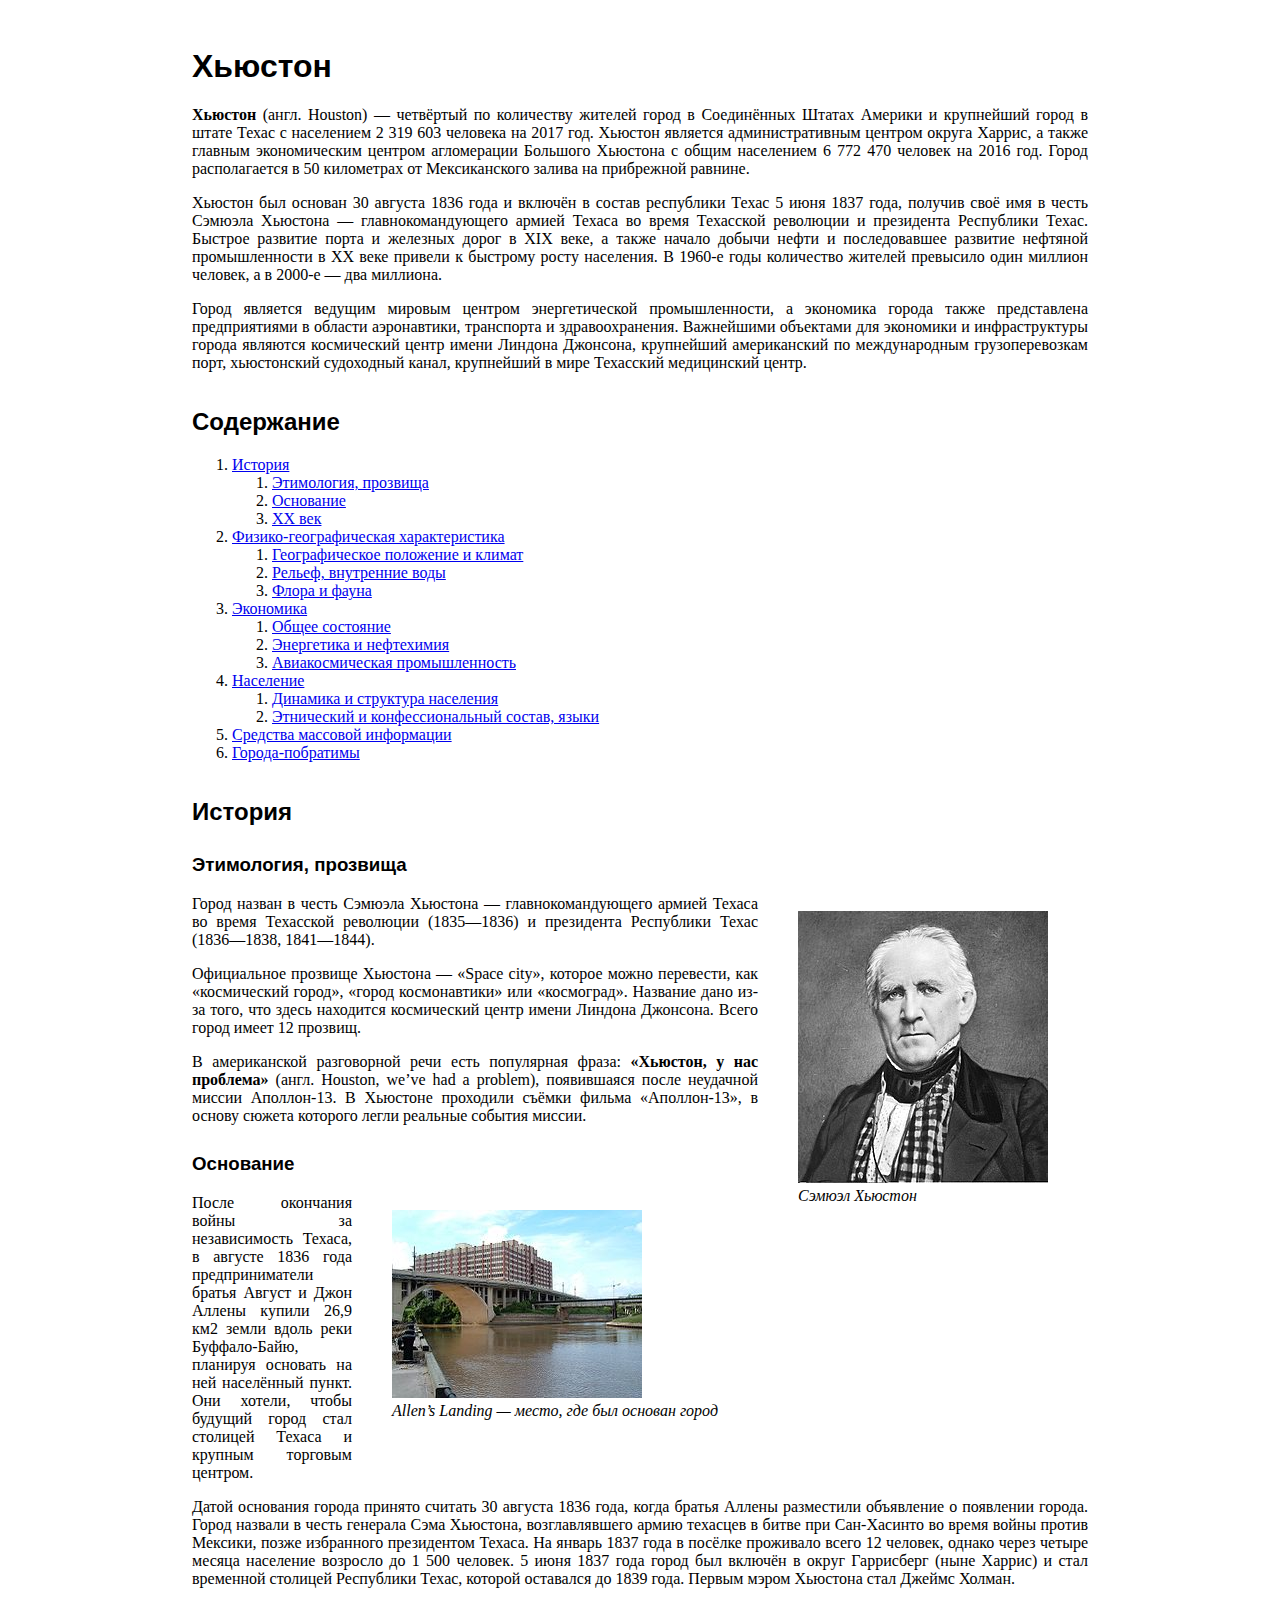
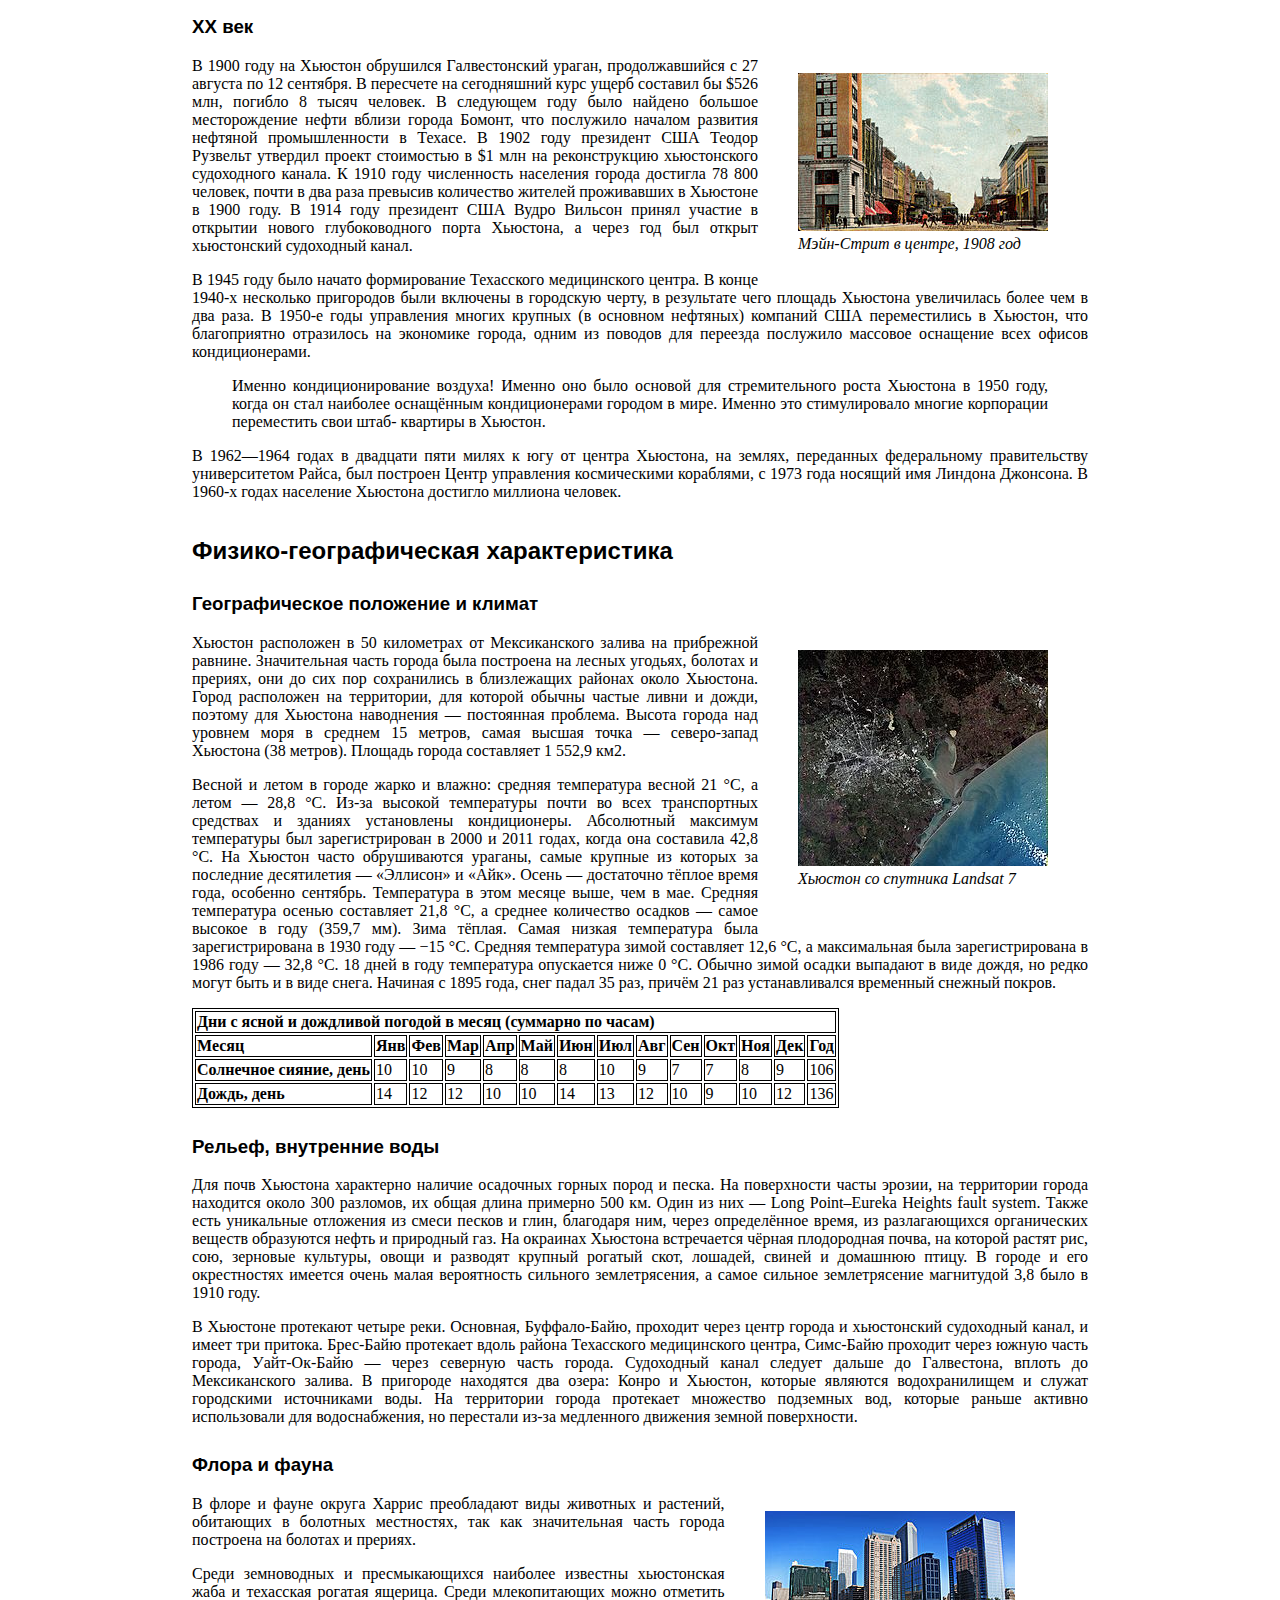
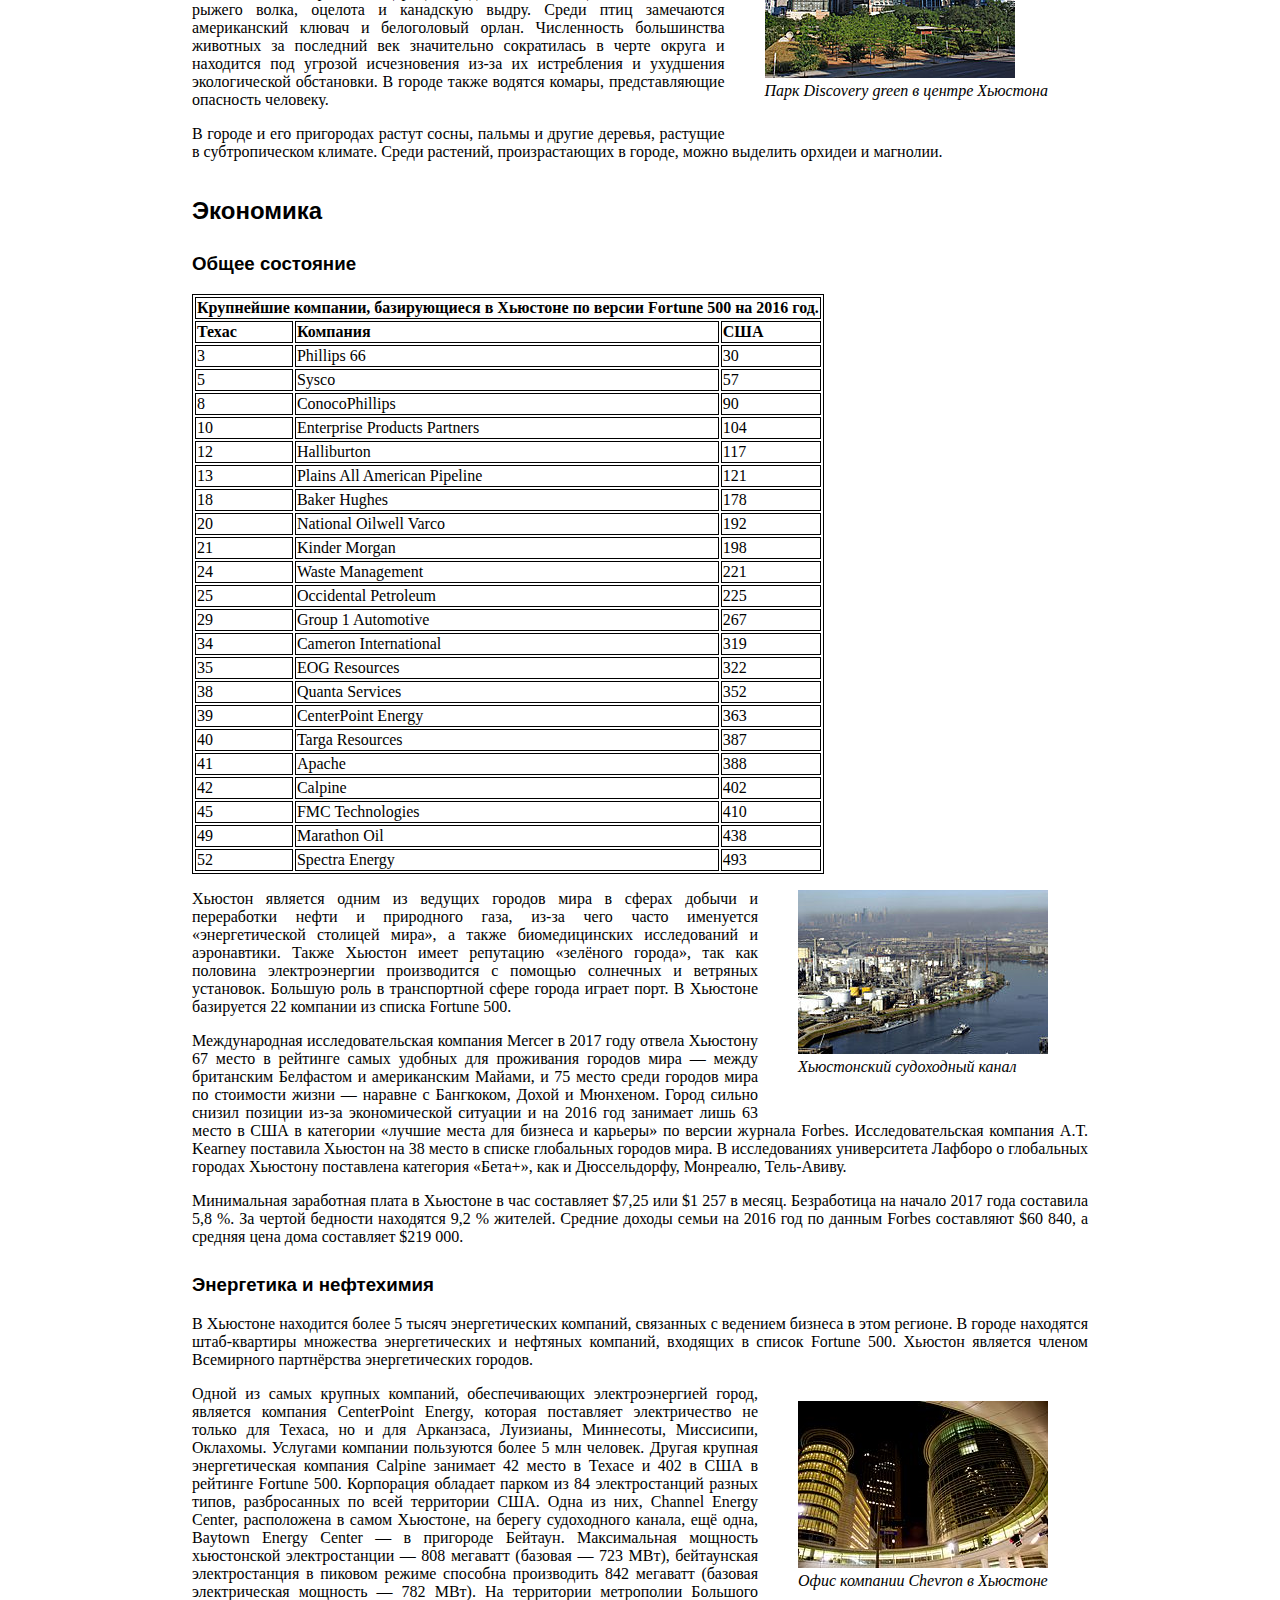
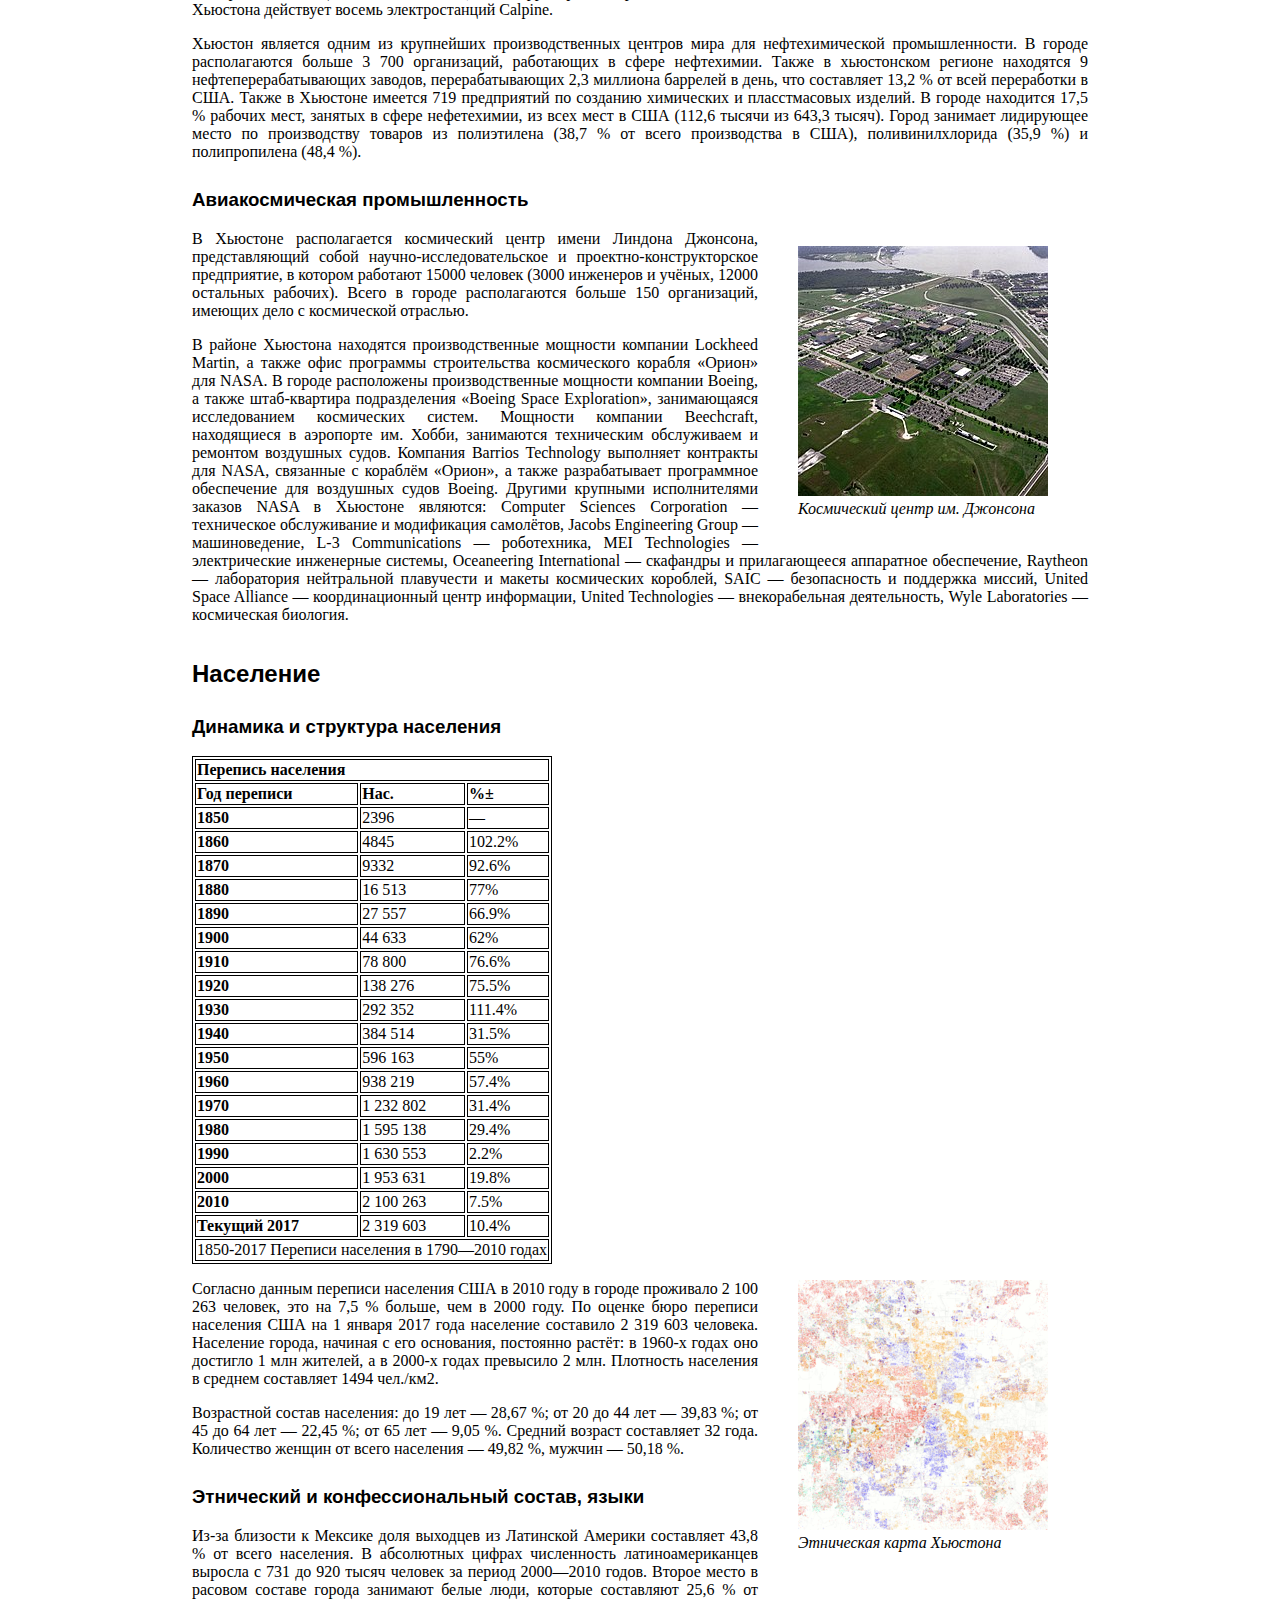
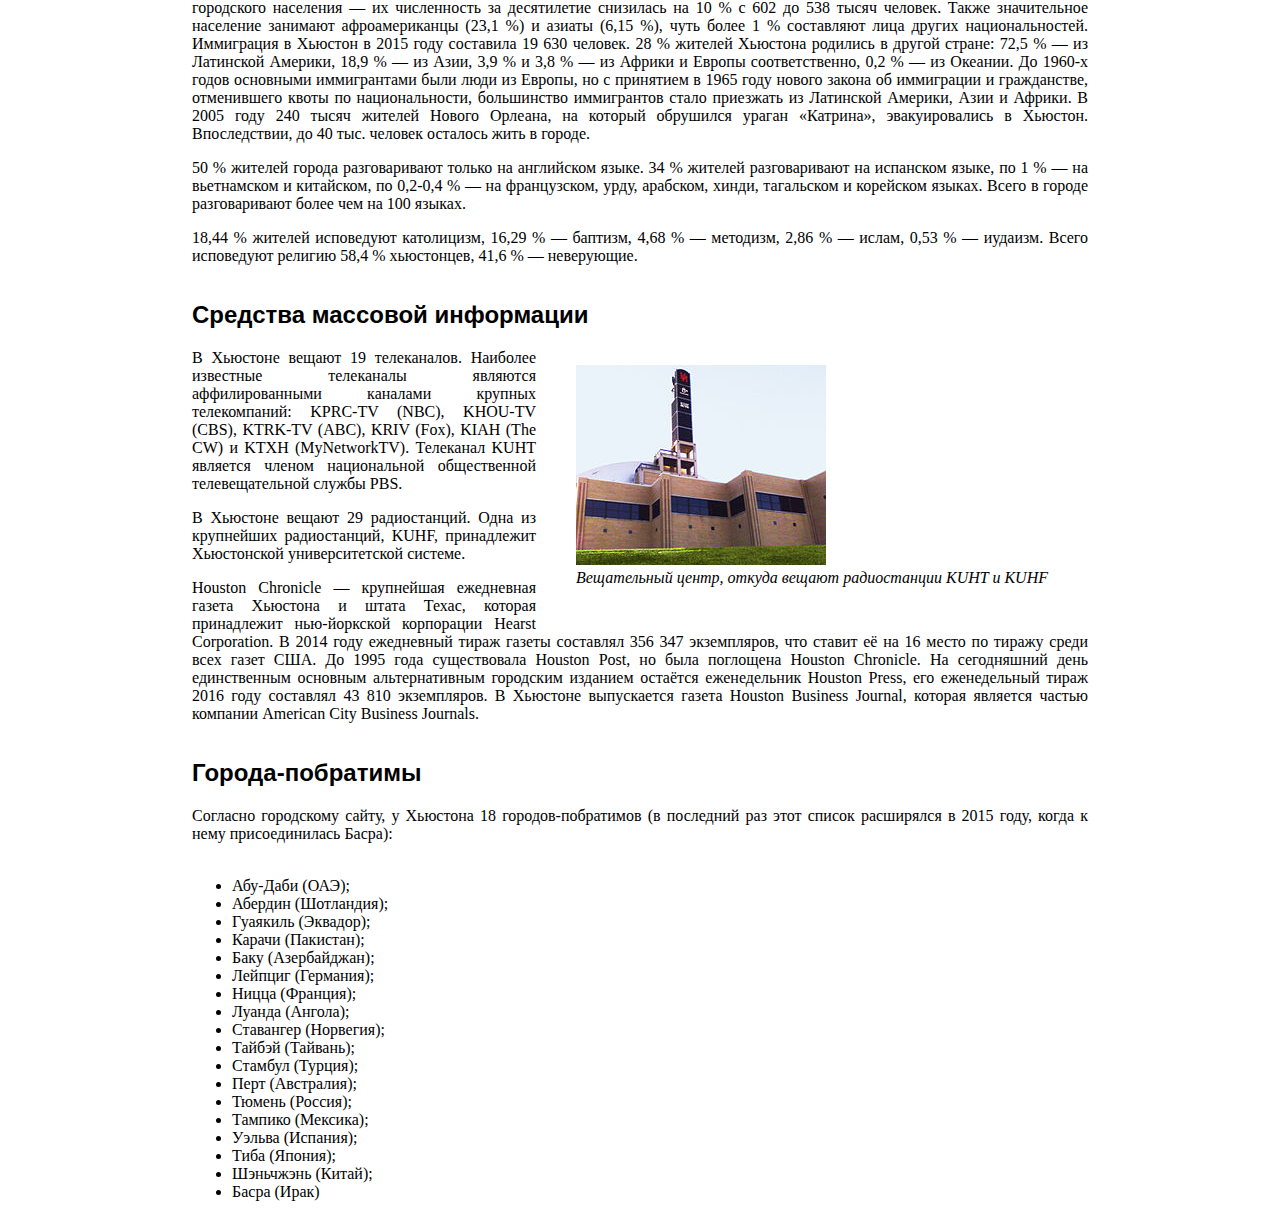
<file: index.html>
<!DOCTYPE html>

<html>
  <head>
    <meta charset="utf-8">
	<title>Хьюстон</title>
	<link rel="stylesheet" href="style.css">
  </head>

  <body>
  <h1>Хьюстон</h1>
    <p><b>Хьюстон</b> (англ. Houston) — четвёртый по количеству жителей город в Соединённых Штатах Америки 
	и крупнейший город в штате Техас с населением 2 319 603 человека на 2017 год. Хьюстон является
	административным центром округа Харрис, а также главным экономическим центром агломерации
	Большого Хьюстона с общим населением 6 772 470 человек на 2016 год. Город располагается в 50
	километрах от Мексиканского залива на прибрежной равнине.</p>
	<p> Хьюстон был основан 30 августа 1836 года и включён в состав республики Техас 5 июня 1837 года,
	получив своё имя в честь Сэмюэла Хьюстона — главнокомандующего армией Техаса во время
	Техасской революции и президента Республики Техас. Быстрое развитие порта и железных дорог в
	XIX веке, а также начало добычи нефти и последовавшее развитие нефтяной промышленности в XX
	веке привели к быстрому росту населения. В 1960-е годы количество жителей превысило один
	миллион человек, а в 2000-е — два миллиона.</p>
	<p> Город является ведущим мировым центром энергетической промышленности, а экономика города
	также представлена предприятиями в области аэронавтики, транспорта и здравоохранения.
	Важнейшими объектами для экономики и инфраструктуры города являются космический центр
	имени Линдона Джонсона, крупнейший американский по международным грузоперевозкам порт,
	хьюстонский судоходный канал, крупнейший в мире Техасский медицинский центр. </p>
	<h2>Содержание</h2>
	<ol>
	<li><a href="#ist0">История</a></li>
	<ol>
		<li><a href="#ist1">Этимология, прозвища</a></li>
		<li><a href="#ist2">Основание</a></li>
		<li><a href="#ist3">XX век</a></li>
	</ol>
	<li><a href="#fgh0">Физико-географическая характеристика</a></li>
	<ol>
		<li><a href="#fgh1">Географическое положение и климат</a></li>
		<li><a href="#fgh2">Рельеф, внутренние воды</a></li>
		<li><a href="#fgh3">Флора и фауна</a></li>
	</ol>
	<li><a href="#eco0">Экономика</a></li>
	<ol>
		<li><a href="#eco1">Общее состояние</a></li>
		<li><a href="#eco2">Энергетика и нефтехимия</a></li>
		<li><a href="#eco3">Авиакосмическая промышленность</a></li>
	</ol>
	<li><a href="#nas0">Население</a></li>
	<ol>
		<li><a href="#nas1">Динамика и структура населения</a></li>
		<li><a href="#nas2">Этнический и конфессиональный состав, языки</a></li>
	</ol>
	<li><a href="#smi0">Средства массовой информации</a></li>
	<li><a href="#gor0">Города-побратимы</a></li>
	</ol>
	<h2 id="ist0">История</h2>
	<h3 id="ist1">Этимология, прозвища</h3>
	<figure>
	  <img src="hs_pics/Sam_Houston_portrait.jpg">
	  <figcaption>
		Сэмюэл Хьюстон
	  </figcaption>
	﻿</figure>
	<p>Город назван в честь Сэмюэла Хьюстона — главнокомандующего армией Техаса во время Техасской
	революции (1835—1836) и президента Республики Техас (1836—1838, 1841—1844).</p>
	<p>Официальное прозвище Хьюстона — «Space city», которое можно перевести, как «космический
	город», «город космонавтики» или «космоград». Название дано из-за того, что здесь находится
	космический центр имени Линдона Джонсона. Всего город имеет 12 прозвищ.</p>
	<p>В американской разговорной речи есть популярная фраза: <b>«Хьюстон, у нас проблема»</b> (англ.
	Houston, we’ve had a problem), появившаяся после неудачной миссии Аполлон-13. В Хьюстоне
	проходили съёмки фильма «Аполлон-13», в основу сюжета которого легли реальные события миссии.</p>
	<h3 id="ist2">Основание</h3>
	<figure>
	  <img src="hs_pics/Allen's_Landing_Houston_bayou_view.jpg">
	  <figcaption>
		Allen’s Landing — место, где был основан город
	  </figcaption>
	﻿</figure>
	<p>После окончания войны за независимость Техаса, в августе 1836 года предприниматели братья Август
	и Джон Аллены купили 26,9 км2 земли вдоль реки Буффало-Байю, планируя основать на ней
	населённый пункт. Они хотели, чтобы будущий город стал столицей Техаса и крупным торговым
	центром.</p>
	<p>Датой основания города принято считать 30 августа 1836 года, когда братья Аллены разместили
	объявление о появлении города. Город назвали в честь генерала Сэма Хьюстона, возглавлявшего
	армию техасцев в битве при Сан-Хасинто во время войны против Мексики, позже избранного
	президентом Техаса. На январь 1837 года в посёлке проживало всего 12 человек, однако через четыре
	месяца население возросло до 1 500 человек. 5 июня 1837 года город был включён в округ Гаррисберг
	(ныне Харрис) и стал временной столицей Республики Техас, которой оставался до 1839 года.
	Первым мэром Хьюстона стал Джеймс Холман.</p>
	<h3 id="ist3">XX век</h3>
	<figure>
	  <img src="hs_pics/Main_Street_looking_south_Houston_Texas_(1908).jpg">
	  <figcaption>
		Мэйн-Стрит в центре, 1908 год
	  </figcaption>
	﻿</figure>
	<p>В 1900 году на Хьюстон обрушился Галвестонский ураган, продолжавшийся с 27 августа по 12
	сентября. В пересчете на сегодняшний курс ущерб составил бы $526 млн, погибло 8 тысяч человек. В
	следующем году было найдено большое месторождение нефти вблизи города Бомонт, что послужило
	началом развития нефтяной промышленности в Техасе. В 1902 году президент США Теодор Рузвельт
	утвердил проект стоимостью в $1 млн на реконструкцию хьюстонского судоходного канала. К 1910
	году численность населения города достигла 78 800 человек, почти в два раза превысив количество
	жителей проживавших в Хьюстоне в 1900 году. В 1914 году президент США Вудро Вильсон принял
	участие в открытии нового глубоководного порта Хьюстона, а через год был открыт хьюстонский
	судоходный канал.</p>
	<p>В 1945 году было начато формирование Техасского медицинского центра. В конце 1940-х несколько
	пригородов были включены в городскую черту, в результате чего площадь Хьюстона увеличилась
	более чем в два раза. В 1950-е годы управления многих крупных (в основном нефтяных) компаний
	США переместились в Хьюстон, что благоприятно отразилось на экономике города, одним из
	поводов для переезда послужило массовое оснащение всех офисов кондиционерами.</p>
	<blockquote>Именно кондиционирование воздуха! Именно оно было основой для стремительного
	роста Хьюстона в 1950 году, когда он стал наиболее оснащённым кондиционерами
	городом в мире. Именно это стимулировало многие корпорации переместить свои штаб-
	квартиры в Хьюстон.</blockquote>
	<p>В 1962—1964 годах в двадцати пяти милях к югу от центра Хьюстона, на землях, переданных
	федеральному правительству университетом Райса, был построен Центр управления космическими
	кораблями, с 1973 года носящий имя Линдона Джонсона. В 1960-х годах население Хьюстона
	достигло миллиона человек.</p>
	<h2 id="fgh0">Физико-географическая характеристика</h2>
	<h3 id="fgh1">Географическое положение и климат</h3>
	<figure>
	  <img src="hs_pics/Large_Houston_Landsat.jpg">
	  <figcaption>
		Хьюстон со спутника Landsat 7
	  </figcaption>
	﻿</figure>
	<p>Хьюстон расположен в 50 километрах от Мексиканского залива на прибрежной равнине.
	Значительная часть города была построена на лесных угодьях, болотах и прериях, они до сих пор
	сохранились в близлежащих районах около Хьюстона. Город расположен на территории, для которой
	обычны частые ливни и дожди, поэтому для Хьюстона наводнения — постоянная проблема. Высота
	города над уровнем моря в среднем 15 метров, самая высшая точка — северо-запад Хьюстона (38
	метров). Площадь города составляет 1 552,9 км2.</p>
	<p>Весной и летом в городе жарко и влажно: средняя температура весной 21 °C, а летом — 28,8 °C. Из-за
	высокой температуры почти во всех транспортных средствах и зданиях установлены кондиционеры.
	Абсолютный максимум температуры был зарегистрирован в 2000 и 2011 годах, когда она составила
	42,8 °C. На Хьюстон часто обрушиваются ураганы, самые крупные из которых за последние
	десятилетия — «Эллисон» и «Айк». Осень — достаточно тёплое время года, особенно сентябрь.
	Температура в этом месяце выше, чем в мае. Средняя температура осенью составляет 21,8 °C, а
	среднее количество осадков — самое высокое в году (359,7 мм). Зима тёплая. Самая низкая
	температура была зарегистрирована в 1930 году — −15 °C. Средняя температура зимой составляет
	12,6 °C, а максимальная была зарегистрирована в 1986 году — 32,8 °C. 18 дней в году температура
	опускается ниже 0 °C. Обычно зимой осадки выпадают в виде дождя, но редко могут быть и в виде
	снега. Начиная с 1895 года, снег падал 35 раз, причём 21 раз устанавливался временный снежный
	покров.</p>
	<table>
	    <thead>
		<tr><th colspan="14">Дни с ясной и дождливой погодой в месяц (суммарно по часам)</th></tr>
		<tr>
		  <th>Месяц</th>
		  <th>Янв</th>
		  <th>Фев</th>
		  <th>Мар</th>
		  <th>Апр</th>
		  <th>Май</th>
		  <th>Июн</th>
		  <th>Июл</th>
		  <th>Авг</th>
		  <th>Сен</th>
		  <th>Окт</th>
		  <th>Ноя</th>
		  <th>Дек</th>
		  <th>Год</th>
		</tr>
	  </thead>
	  <tbody>
		<tr>
		  <th>Солнечное сияние, день</th>
		  <td>10</td>
		  <td>10</td>
		  <td>9</td>
		  <td>8</td>
		  <td>8</td>
		  <td>8</td>
		  <td>10</td>
		  <td>9</td>
		  <td>7</td>
		  <td>7</td>
		  <td>8</td>
		  <td>9</td>
		  <td>106</td>
		</tr>
	  </tbody>
	  <tfoot>
		<tr>
		  <th>Дождь, день</th>
		  <td>14</td>
		  <td>12</td>
		  <td>12</td>
		  <td>10</td>
		  <td>10</td>
		  <td>14</td>
		  <td>13</td>
		  <td>12</td>
		  <td>10</td>
		  <td>9</td>
		  <td>10</td>
		  <td>12</td>
		  <td>136</td>
		</tr>
	  </tfoot>
	</table>
	<h3 id="fgh2">Рельеф, внутренние воды</h3>
	<p>Для почв Хьюстона характерно наличие осадочных горных пород и песка. На поверхности часты
	эрозии, на территории города находится около 300 разломов, их общая длина примерно 500 км. Один
	из них — Long Point–Eureka Heights fault system. Также есть уникальные отложения из смеси песков и
	глин, благодаря ним, через определённое время, из разлагающихся органических веществ образуются
	нефть и природный газ. На окраинах Хьюстона встречается чёрная плодородная почва, на которой
	растят рис, сою, зерновые культуры, овощи и разводят крупный рогатый скот, лошадей, свиней и
	домашнюю птицу. В городе и его окрестностях имеется очень малая вероятность сильного
	землетрясения, а самое сильное землетрясение магнитудой 3,8 было в 1910 году.</p>
	<p>В Хьюстоне протекают четыре реки. Основная, Буффало-Байю, проходит через центр города и
	хьюстонский судоходный канал, и имеет три притока. Брес-Байю протекает вдоль района Техасского
	медицинского центра, Симс-Байю проходит через южную часть города, Уайт-Ок-Байю — через
	северную часть города. Судоходный канал следует дальше до Галвестона, вплоть до Мексиканского
	залива. В пригороде находятся два озера: Конро и Хьюстон, которые являются водохранилищем и
	служат городскими источниками воды. На территории города протекает множество подземных вод,
	которые раньше активно использовали для водоснабжения, но перестали из-за медленного движения
	земной поверхности.</p>
	<h3 id="fgh3">Флора и фауна</h3>
	<figure>
	  <img src="hs_pics/Discovery_green.jpg">
	  <figcaption>
		Парк Discovery green в центре Хьюстона
	  </figcaption>
	﻿</figure>
	<p>В флоре и фауне округа Харрис преобладают виды животных и растений, обитающих в болотных
	местностях, так как значительная часть города построена на болотах и прериях.</p>
	<p>Среди земноводных и пресмыкающихся наиболее известны хьюстонская жаба и техасская рогатая
	ящерица. Среди млекопитающих можно отметить рыжего волка, оцелота и канадскую выдру. Среди
	птиц замечаются американский клювач и белоголовый орлан. Численность большинства животных за
	последний век значительно сократилась в черте округа и находится под угрозой исчезновения из-за
	их истребления и ухудшения экологической обстановки. В городе также водятся комары,
	представляющие опасность человеку.</p>
	<p>В городе и его пригородах растут сосны, пальмы и другие деревья, растущие в субтропическом
	климате. Среди растений, произрастающих в городе, можно выделить орхидеи и магнолии.</p>
	<h2 id="eco0">Экономика</h2>
	<h3 id="eco1">Общее состояние</h3>
	<table>
	    <thead>
		<tr><th colspan="3">Крупнейшие компании, базирующиеся в Хьюстоне по версии Fortune 500 на 2016 год.</th></tr>
		<tr>
		  <th>Техас</th>
		  <th>Компания</th>
		  <th>США</th>
		</tr>
	  </thead>
	  <tbody>
		<tr>
		  <td>3</td>
		  <td>Phillips 66</td>
		  <td>30</td>
		</tr>
		<tr>
		  <td>5</td>
		  <td>Sysco</td>
		  <td>57</td>
		</tr>
		<tr>
		  <td>8</td>
		  <td>ConocoPhillips</td>
		  <td>90</td>
		</tr>
		<tr>
		  <td>10</td>
		  <td>Enterprise Products Partners</td>
		  <td>104</td>
		</tr>
		<tr>
		  <td>12</td>
		  <td>Halliburton</td>
		  <td>117</td>
		</tr>
		<tr>
		  <td>13</td>
		  <td>Plains All American Pipeline</td>
		  <td>121</td>
		</tr>
		<tr>
		  <td>18</td>
		  <td>Baker Hughes</td>
		  <td>178</td>
		</tr>
		<tr>
		  <td>20</td>
		  <td>National Oilwell Varco</td>
		  <td>192</td>
		</tr>
		<tr>
		  <td>21</td>
		  <td>Kinder Morgan</td>
		  <td>198</td>
		</tr>
		<tr>
		  <td>24</td>
		  <td>Waste Management</td>
		  <td>221</td>
		</tr>
		<tr>
		  <td>25</td>
		  <td>Occidental Petroleum</td>
		  <td>225</td>
		</tr>
		<tr>
		  <td>29</td>
		  <td>Group 1 Automotive</td>
		  <td>267</td>
		</tr>
		<tr>
		  <td>34</td>
		  <td>Cameron International</td>
		  <td>319</td>
		</tr>
		<tr>
		  <td>35</td>
		  <td>EOG Resources</td>
		  <td>322</td>
		</tr>
		<tr>
		  <td>38</td>
		  <td>Quanta Services</td>
		  <td>352</td>
		</tr>
		<tr>
		  <td>39</td>
		  <td>CenterPoint Energy</td>
		  <td>363</td>
		</tr>
		<tr>
		  <td>40</td>
		  <td>Targa Resources</td>
		  <td>387</td>
		</tr>
		<tr>
		  <td>41</td>
		  <td>Apache</td>
		  <td>388</td>
		</tr>
		<tr>
		  <td>42</td>
		  <td>Calpine</td>
		  <td>402</td>
		</tr>
		<tr>
		  <td>45</td>
		  <td>FMC Technologies</td>
		  <td>410</td>
		</tr>
		<tr>
		  <td>49</td>
		  <td>Marathon Oil</td>
		  <td>438</td>
		</tr>
		<tr>
		  <td>52</td>
		  <td>Spectra Energy</td>
		  <td>493</td>
		</tr>
	  </tbody>
	</table>
	<figure>
	  <img src="hs_pics/Houston_Ship_Channel.jpg">
	  <figcaption>
		Хьюстонский судоходный канал
	  </figcaption>
	﻿</figure>
	<p>Хьюстон является одним из ведущих городов мира в сферах добычи и переработки нефти и
	природного газа, из-за чего часто именуется «энергетической столицей мира», а также
	биомедицинских исследований и аэронавтики. Также Хьюстон имеет репутацию «зелёного города»,
	так как половина электроэнергии производится с помощью солнечных и ветряных установок.
	Большую роль в транспортной сфере города играет порт. В Хьюстоне базируется 22 компании из
	списка Fortune 500.</p>
	<p>Международная исследовательская компания Mercer в 2017 году отвела Хьюстону 67 место в
	рейтинге самых удобных для проживания городов мира — между британским Белфастом и
	американским Майами, и 75 место среди городов мира по стоимости жизни — наравне с Бангкоком,
	Дохой и Мюнхеном. Город сильно снизил позиции из-за экономической ситуации и на 2016 год
	занимает лишь 63 место в США в категории «лучшие места для бизнеса и карьеры» по версии
	журнала Forbes. Исследовательская компания A.T. Kearney поставила Хьюстон на 38 место в списке
	глобальных городов мира. В исследованиях университета Лафборо о глобальных городах Хьюстону
	поставлена категория «Бета+», как и Дюссельдорфу, Монреалю, Тель-Авиву.</p>
	<p>Минимальная заработная плата в Хьюстоне в час составляет $7,25 или $1 257 в месяц. Безработица на
	начало 2017 года составила 5,8 %. За чертой бедности находятся 9,2 % жителей. Средние доходы
	семьи на 2016 год по данным Forbes составляют $60 840, а средняя цена дома составляет $219 000.</p>
	<h3 id="eco2">Энергетика и нефтехимия</h3>
	<p>В Хьюстоне находится более 5 тысяч энергетических компаний, связанных с ведением бизнеса в этом
	регионе. В городе находятся штаб-квартиры множества энергетических и нефтяных компаний,
	входящих в список Fortune 500. Хьюстон является членом Всемирного партнёрства энергетических
	городов.</p>
	<figure>
	  <img src="hs_pics/Enron_Complex.jpg">
	  <figcaption>
		Офис компании Chevron в Хьюстоне
	  </figcaption>
	﻿</figure>
	<p>Одной из самых крупных компаний, обеспечивающих электроэнергией город, является компания
	CenterPoint Energy, которая поставляет электричество не только для Техаса, но и для Арканзаса,
	Луизианы, Миннесоты, Миссисипи, Оклахомы. Услугами компании пользуются более 5 млн человек.
	Другая крупная энергетическая компания Calpine занимает 42 место в Техасе и 402 в США в рейтинге
	Fortune 500. Корпорация обладает парком из 84 электростанций разных типов, разбросанных по всей
	территории США. Одна из них, Channel Energy Center, расположена в самом Хьюстоне, на берегу
	судоходного канала, ещё одна, Baytown Energy Center — в пригороде Бейтаун. Максимальная
	мощность хьюстонской электростанции — 808 мегаватт (базовая — 723 МВт), бейтаунская
	электростанция в пиковом режиме способна производить 842 мегаватт (базовая электрическая
	мощность — 782 МВт). На территории метрополии Большого Хьюстона действует восемь
	электростанций Calpine.</p>
	<p>Хьюстон является одним из крупнейших производственных центров мира для нефтехимической
	промышленности. В городе располагаются больше 3 700 организаций, работающих в сфере
	нефтехимии. Также в хьюстонском регионе находятся 9 нефтеперерабатывающих заводов,
	перерабатывающих 2,3 миллиона баррелей в день, что составляет 13,2 % от всей переработки в США.
	Также в Хьюстоне имеется 719 предприятий по созданию химических и пласстмасовых изделий. В
	городе находится 17,5 % рабочих мест, занятых в сфере нефетехимии, из всех мест в США (112,6
	тысячи из 643,3 тысяч). Город занимает лидирующее место по производству товаров из полиэтилена
	(38,7 % от всего производства в США), поливинилхлорида (35,9 %) и полипропилена (48,4 %).</p>
	<h3 id="eco3">Авиакосмическая промышленность</h3>
	<figure>
	  <img src="hs_pics/Aerial_View_of_the_Johnson_Space_Center.jpg">
	  <figcaption>
		Космический центр им. Джонсона
	  </figcaption>
	﻿</figure>
	<p>В Хьюстоне располагается космический центр имени Линдона Джонсона, представляющий собой
	научно-исследовательское и проектно-конструкторское предприятие, в котором работают 15000
	человек (3000 инженеров и учёных, 12000 остальных рабочих). Всего в городе располагаются больше
	150 организаций, имеющих дело с космической отраслью.</p>
	<p>В районе Хьюстона находятся производственные мощности компании Lockheed Martin, а также офис
	программы строительства космического корабля «Орион» для NASA. В городе расположены
	производственные мощности компании Boeing, а также штаб-квартира подразделения «Boeing Space
	Exploration», занимающаяся исследованием космических систем. Мощности компании Beechcraft,
	находящиеся в аэропорте им. Хобби, занимаются техническим обслуживаем и ремонтом воздушных
	судов. Компания Barrios Technology выполняет контракты для NASA, связанные с кораблём «Орион»,
	а также разрабатывает программное обеспечение для воздушных судов Boeing. Другими крупными
	исполнителями заказов NASA в Хьюстоне являются: Computer Sciences Corporation — техническое
	обслуживание и модификация самолётов, Jacobs Engineering Group — машиноведение, L-3
	Communications — роботехника, MEI Technologies — электрические инженерные системы,
	Oceaneering International — скафандры и прилагающееся аппаратное обеспечение, Raytheon —
	лаборатория нейтральной плавучести и макеты космических короблей, SAIC — безопасность и
	поддержка миссий, United Space Alliance — координационный центр информации, United
	Technologies — внекорабельная деятельность, Wyle Laboratories — космическая биология.</p>
	<h2 id="nas0">Население</h2>
	<h3 id="nas1">Динамика и структура населения</h3>
	<table>
	  <thead>
		<tr><th colspan="3">Перепись населения</th></tr>
		<tr>
		  <th>Год переписи</th>
		  <th>Нас.</th>
		  <th>%±</th>
		</tr>
	  </thead>
	  <tbody>
		<tr>
		  <td><b>1850</b></td>
		  <td>2396</td>
		  <td>—</td>
		</tr>
		<tr>
		  <td><b>1860</b></td>
		  <td>4845</td>
		  <td>102.2%</td>
		</tr>
		<tr>
		  <td><b>1870</b></td>
		  <td>9332</td>
		  <td>92.6%</td>
		</tr>
		<tr>
		  <td><b>1880</b></td>
		  <td>16 513</td>
		  <td>77%</td>
		</tr>
		<tr>
		  <td><b>1890</b></td>
		  <td>27 557</td>
		  <td>66.9%</td>
		</tr>
		<tr>
		  <td><b>1900</b></td>
		  <td>44 633</td>
		  <td>62%</td>
		</tr>
		<tr>
		  <td><b>1910</b></td>
		  <td>78 800</td>
		  <td>76.6%</td>
		</tr>
		<tr>
		  <td><b>1920</b></td>
		  <td>138 276</td>
		  <td>75.5%</td>
		</tr>
		<tr>
		  <td><b>1930</b></td>
		  <td>292 352</td>
		  <td>111.4%</td>
		</tr>
		<tr>
		  <td><b>1940</b></td>
		  <td>384 514</td>
		  <td>31.5%</td>
		</tr>
		<tr>
		  <td><b>1950</b></td>
		  <td>596 163</td>
		  <td>55%</td>
		</tr>
		<tr>
		  <td><b>1960</b></td>
		  <td>938 219</td>
		  <td>57.4%</td>
		</tr>
		<tr>
		  <td><b>1970</b></td>
		  <td>1 232 802</td>
		  <td>31.4%</td>
		</tr>
		<tr>
		  <td><b>1980</b></td>
		  <td>1 595 138</td>
		  <td>29.4%</td>
		</tr>
		<tr>
		  <td><b>1990</b></td>
		  <td>1 630 553</td>
		  <td>2.2%</td>
		</tr>
		<tr>
		  <td><b>2000</b></td>
		  <td>1 953 631</td>
		  <td>19.8%</td>
		</tr>
		<tr>
		  <td><b>2010</b></td>
		  <td>2 100 263</td>
		  <td>7.5%</td>
		</tr>
		<tr>
		  <td><b>Текущий 2017</b></td>
		  <td>2 319 603</td>
		  <td>10.4%</td>
		</tr>
	  </tbody>
	  <tfoot>
		<tr>
		  <td colspan="3">1850-2017 Переписи населения в 1790—2010 годах</td>
		</tr>
	  </tfoot>
	</table>
	<figure>
	  <img src="hs_pics/Race_and_ethnicity_2010_Houston.png">
	  <figcaption>
		Этническая карта Хьюстона
	  </figcaption>
	﻿</figure>
	<p>Согласно данным переписи населения США в 2010 году в городе проживало 2 100 263 человек, это на
	7,5 % больше, чем в 2000 году. По оценке бюро переписи населения США на 1 января 2017 года
	население составило 2 319 603 человека. Население города, начиная с его основания, постоянно
	растёт: в 1960-х годах оно достигло 1 млн жителей, а в 2000-х годах превысило 2 млн. Плотность
	населения в среднем составляет 1494 чел./км2.</p>
	<p>Возрастной состав населения: до 19 лет — 28,67 %; от 20 до 44 лет — 39,83 %; от 45 до 64 лет —
	22,45 %; от 65 лет — 9,05 %. Средний возраст составляет 32 года. Количество женщин от всего
	населения — 49,82 %, мужчин — 50,18 %.</p>
	<h3 id="nas2">Этнический и конфессиональный состав, языки</h3>
	<p>Из-за близости к Мексике доля выходцев из Латинской Америки составляет 43,8 % от всего
	населения. В абсолютных цифрах численность латиноамериканцев выросла с 731 до 920 тысяч
	человек за период 2000—2010 годов. Второе место в расовом составе города занимают белые люди,
	которые составляют 25,6 % от городского населения — их численность за десятилетие снизилась на
	10 % с 602 до 538 тысяч человек. Также значительное население занимают афроамериканцы (23,1 %)
	и азиаты (6,15 %), чуть более 1 % составляют лица других национальностей. Иммиграция в Хьюстон
	в 2015 году составила 19 630 человек. 28 % жителей Хьюстона родились в другой стране: 72,5 % —
	из Латинской Америки, 18,9 % — из Азии, 3,9 % и 3,8 % — из Африки и Европы соответственно, 0,2
	% — из Океании. До 1960-х годов основными иммигрантами были люди из Европы, но с принятием в
	1965 году нового закона об иммиграции и гражданстве, отменившего квоты по национальности,
	большинство иммигрантов стало приезжать из Латинской Америки, Азии и Африки. В 2005 году 240
	тысяч жителей Нового Орлеана, на который обрушился ураган «Катрина», эвакуировались в
	Хьюстон. Впоследствии, до 40 тыс. человек осталось жить в городе.</p>
	<p>50 % жителей города разговаривают только на английском языке. 34 % жителей разговаривают на
	испанском языке, по 1 % — на вьетнамском и китайском, по 0,2-0,4 % — на французском, урду,
	арабском, хинди, тагальском и корейском языках. Всего в городе разговаривают более чем на 100
	языках.</p>
	<p>18,44 % жителей исповедуют католицизм, 16,29 % — баптизм, 4,68 % — методизм, 2,86 % — ислам,
	0,53 % — иудаизм. Всего исповедуют религию 58,4 % хьюстонцев, 41,6 % — неверующие.</p>
	<h2 id="smi0">Средства массовой информации</h2>
	<figure>
	  <img src="hs_pics/Melcher_Center_for_Public_Broadcasting.jpg">
	  <figcaption>
		Вещательный центр, откуда вещают радиостанции KUHT и KUHF
	  </figcaption>
	﻿</figure>
	<p>В Хьюстоне вещают 19 телеканалов. Наиболее известные телеканалы являются аффилированными
	каналами крупных телекомпаний: KPRC-TV (NBC), KHOU-TV (CBS), KTRK-TV (ABC), KRIV (Fox),
	KIAH (The CW) и KTXH (MyNetworkTV). Телеканал KUHT является членом национальной
	общественной телевещательной службы PBS.</p>
	<p>В Хьюстоне вещают 29 радиостанций. Одна из крупнейших радиостанций, KUHF, принадлежит
	Хьюстонской университетской системе.</p>
	<p>Houston Chronicle — крупнейшая ежедневная газета Хьюстона и штата Техас, которая принадлежит
	нью-йоркской корпорации Hearst Corporation. В 2014 году ежедневный тираж газеты составлял 356
	347 экземпляров, что ставит её на 16 место по тиражу среди всех газет США. До 1995 года
	существовала Houston Post, но была поглощена Houston Chronicle. На сегодняшний день
	единственным основным альтернативным городским изданием остаётся еженедельник Houston Press,
	его еженедельный тираж 2016 году составлял 43 810 экземпляров. В Хьюстоне выпускается газета
	Houston Business Journal, которая является частью компании American City Business Journals.</p>
	<h2 id="gor0">Города-побратимы</h2>
	<p>Согласно городскому сайту, у Хьюстона 18 городов-побратимов (в последний раз этот список
	расширялся в 2015 году, когда к нему присоединилась Басра):</p>
	<ul>
	 	<li>Абу-Даби (ОАЭ);</li>
		<li>Абердин (Шотландия);</li>
		<li>Гуаякиль (Эквадор);</li>
		<li>Карачи (Пакистан);</li>
		<li>Баку (Азербайджан);</li>
		<li>Лейпциг (Германия);</li>
		<li>Ницца (Франция);</li>
		<li>Луанда (Ангола);</li>
		<li>Ставангер (Норвегия);</li>
		<li>Тайбэй (Тайвань);</li>
		<li>Стамбул (Турция);</li>
		<li>Перт (Австралия);</li>
		<li>Тюмень (Россия);</li>
		<li>Тампико (Мексика);</li>
		<li>Уэльва (Испания);</li>
		<li>Тиба (Япония);</li>
		<li>Шэньчжэнь (Китай);</li>
		<li>Басра (Ирак)</li>
	</ul>
  </body>
</html>
</file>
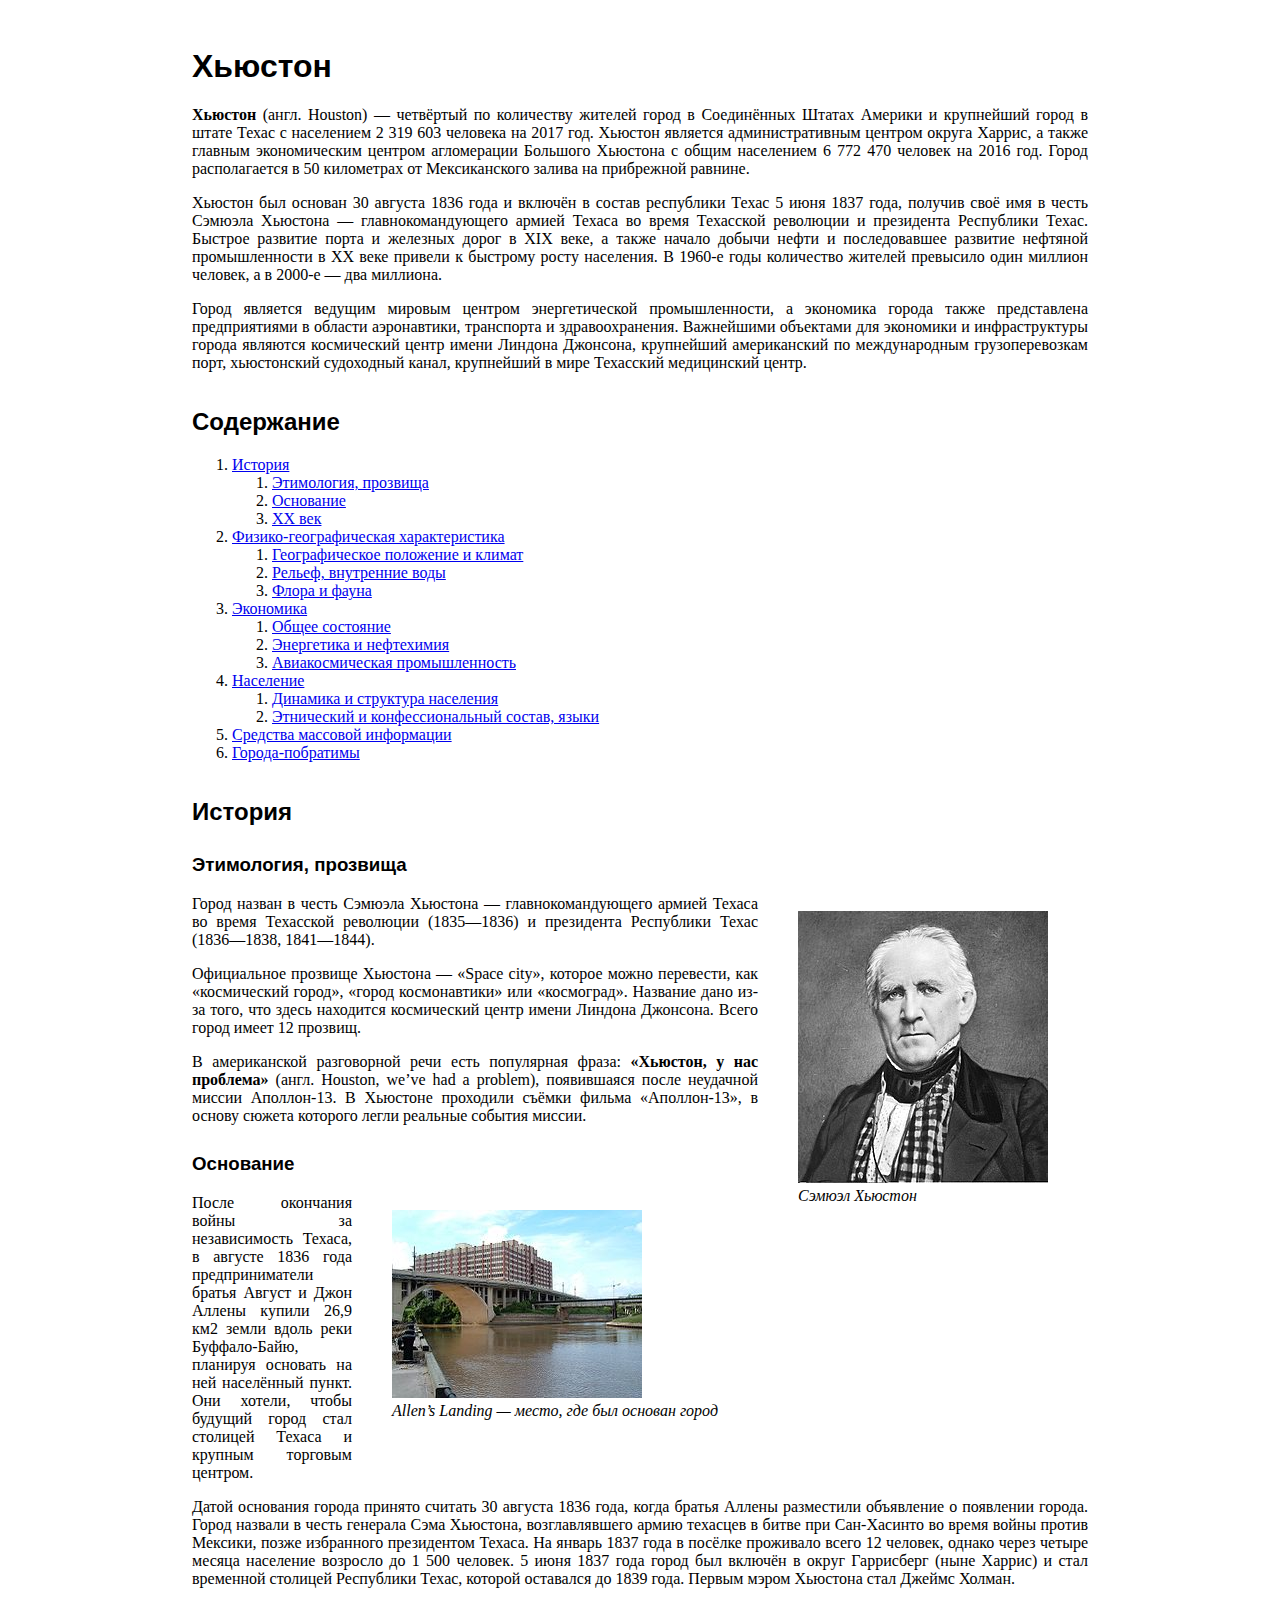
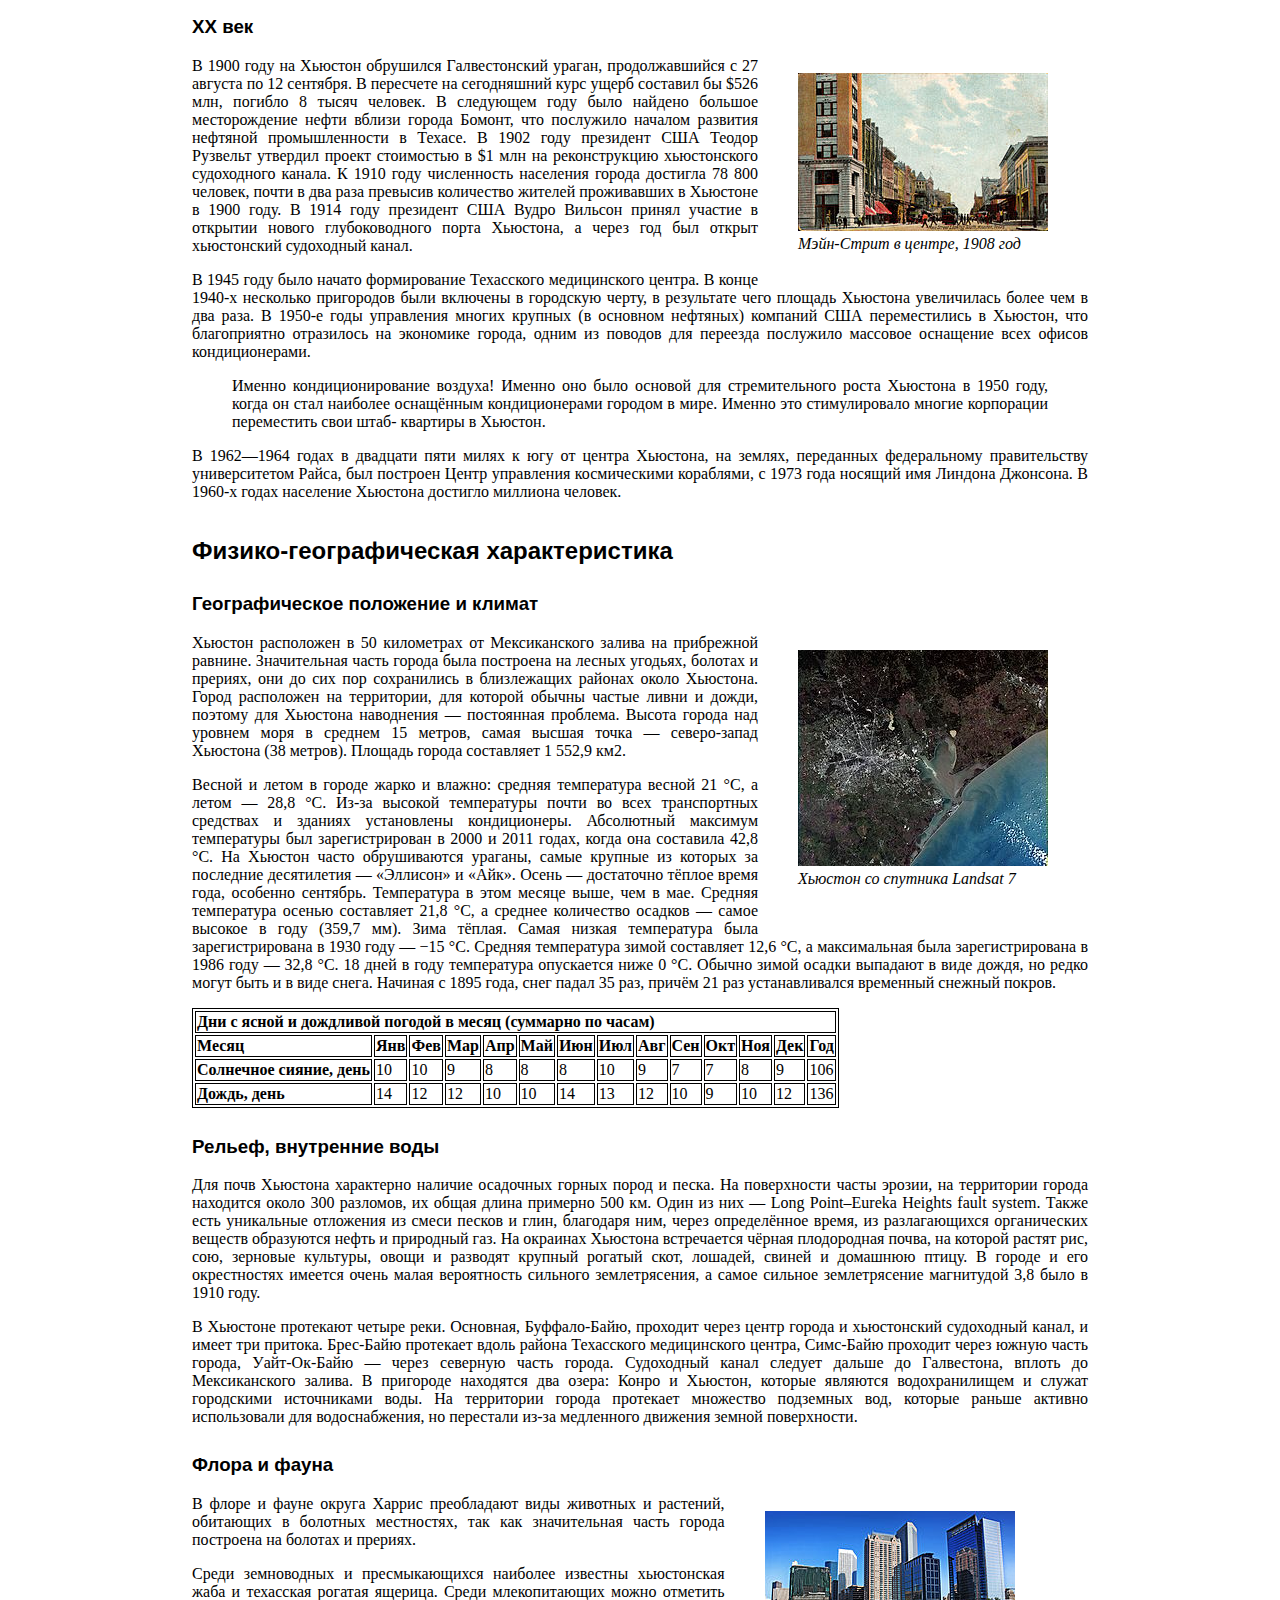
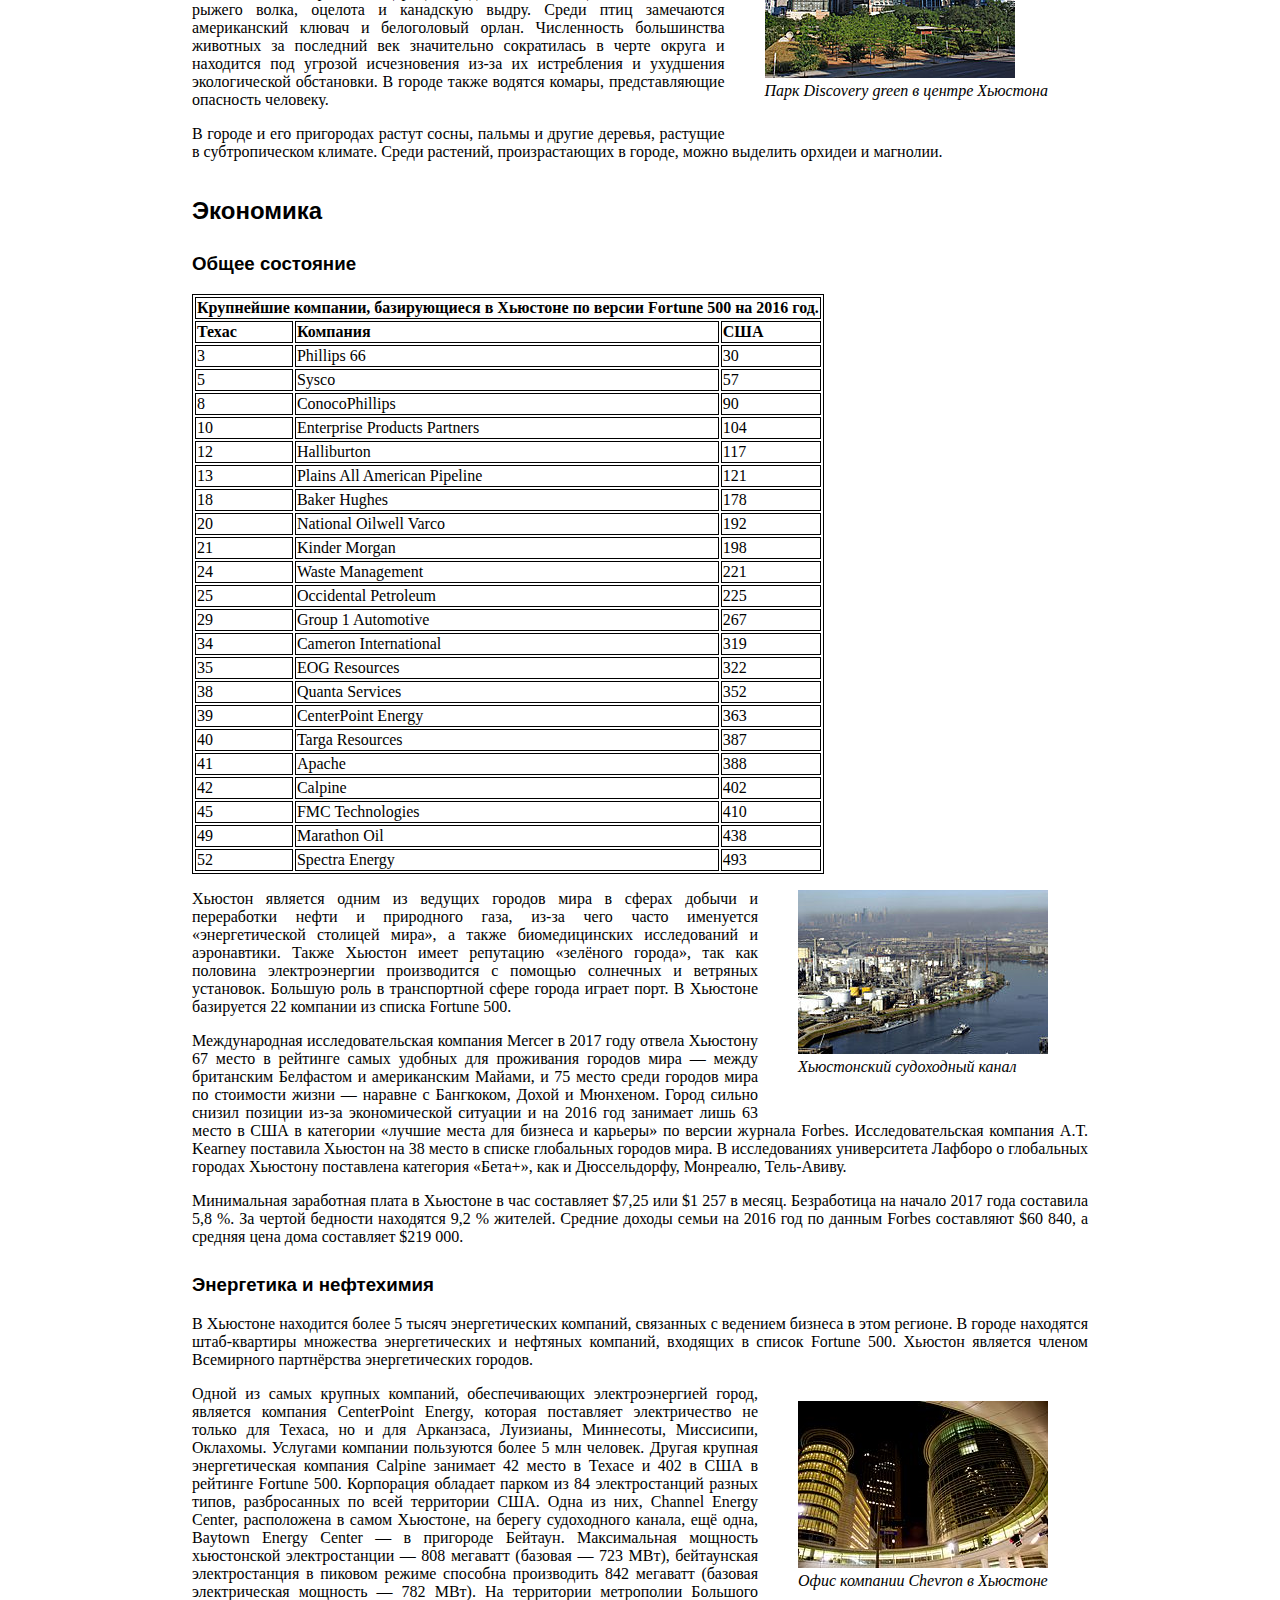
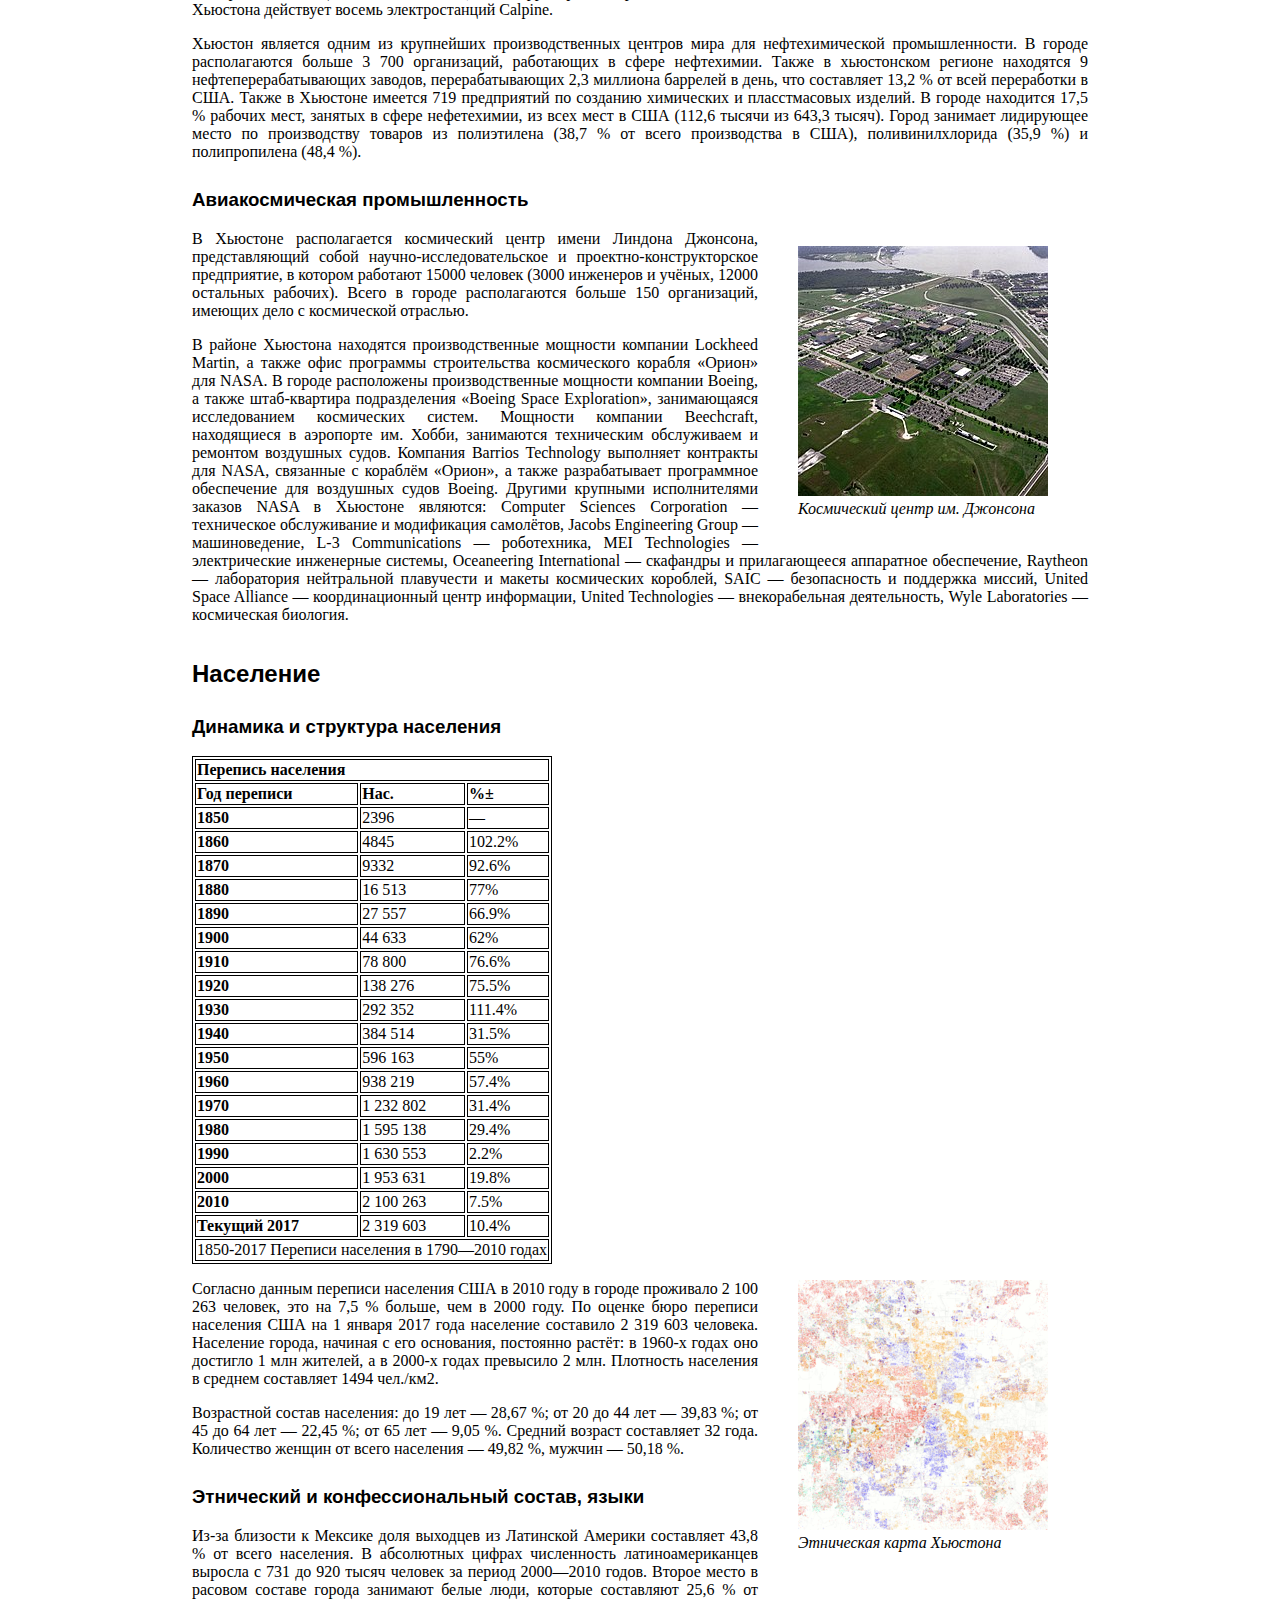
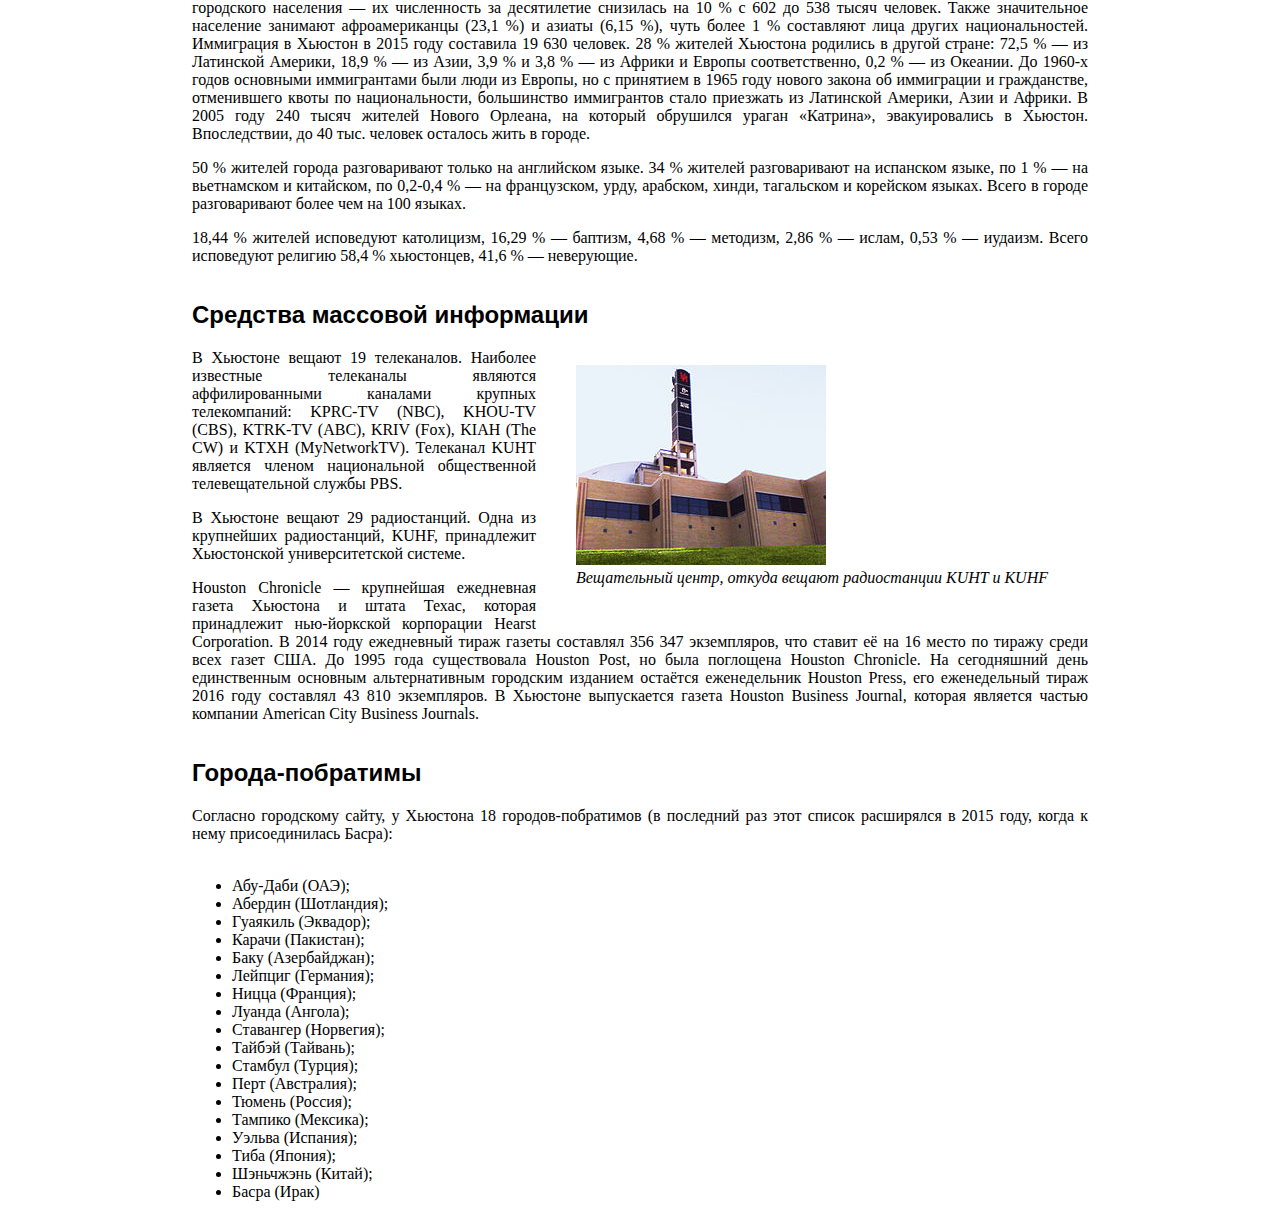
<file: huston.html>
<!DOCTYPE html>

<html>
  <head>
    <meta charset="utf-8">
	<title>Хьюстон</title>
	<link rel="stylesheet" href="style.css">
  </head>

  <body>
  <h1>Хьюстон</h1>
    <p><b>Хьюстон</b> (англ. Houston) — четвёртый по количеству жителей город в Соединённых Штатах Америки 
	и крупнейший город в штате Техас с населением 2 319 603 человека на 2017 год. Хьюстон является
	административным центром округа Харрис, а также главным экономическим центром агломерации
	Большого Хьюстона с общим населением 6 772 470 человек на 2016 год. Город располагается в 50
	километрах от Мексиканского залива на прибрежной равнине.</p>
	<p> Хьюстон был основан 30 августа 1836 года и включён в состав республики Техас 5 июня 1837 года,
	получив своё имя в честь Сэмюэла Хьюстона — главнокомандующего армией Техаса во время
	Техасской революции и президента Республики Техас. Быстрое развитие порта и железных дорог в
	XIX веке, а также начало добычи нефти и последовавшее развитие нефтяной промышленности в XX
	веке привели к быстрому росту населения. В 1960-е годы количество жителей превысило один
	миллион человек, а в 2000-е — два миллиона.</p>
	<p> Город является ведущим мировым центром энергетической промышленности, а экономика города
	также представлена предприятиями в области аэронавтики, транспорта и здравоохранения.
	Важнейшими объектами для экономики и инфраструктуры города являются космический центр
	имени Линдона Джонсона, крупнейший американский по международным грузоперевозкам порт,
	хьюстонский судоходный канал, крупнейший в мире Техасский медицинский центр. </p>
	<h2>Содержание</h2>
	<ol>
	<li><a href="#ist0">История</a></li>
	<ol>
		<li><a href="#ist1">Этимология, прозвища</a></li>
		<li><a href="#ist2">Основание</a></li>
		<li><a href="#ist3">XX век</a></li>
	</ol>
	<li><a href="#fgh0">Физико-географическая характеристика</a></li>
	<ol>
		<li><a href="#fgh1">Географическое положение и климат</a></li>
		<li><a href="#fgh2">Рельеф, внутренние воды</a></li>
		<li><a href="#fgh3">Флора и фауна</a></li>
	</ol>
	<li><a href="#eco0">Экономика</a></li>
	<ol>
		<li><a href="#eco1">Общее состояние</a></li>
		<li><a href="#eco2">Энергетика и нефтехимия</a></li>
		<li><a href="#eco3">Авиакосмическая промышленность</a></li>
	</ol>
	<li><a href="#nas0">Население</a></li>
	<ol>
		<li><a href="#nas1">Динамика и структура населения</a></li>
		<li><a href="#nas2">Этнический и конфессиональный состав, языки</a></li>
	</ol>
	<li><a href="#smi0">Средства массовой информации</a></li>
	<li><a href="#gor0">Города-побратимы</a></li>
	</ol>
	<h2 id="ist0">История</h2>
	<h3 id="ist1">Этимология, прозвища</h3>
	<figure>
	  <img src="hs_pics/Sam_Houston_portrait.jpg">
	  <figcaption>
		Сэмюэл Хьюстон
	  </figcaption>
	﻿</figure>
	<p>Город назван в честь Сэмюэла Хьюстона — главнокомандующего армией Техаса во время Техасской
	революции (1835—1836) и президента Республики Техас (1836—1838, 1841—1844).</p>
	<p>Официальное прозвище Хьюстона — «Space city», которое можно перевести, как «космический
	город», «город космонавтики» или «космоград». Название дано из-за того, что здесь находится
	космический центр имени Линдона Джонсона. Всего город имеет 12 прозвищ.</p>
	<p>В американской разговорной речи есть популярная фраза: <b>«Хьюстон, у нас проблема»</b> (англ.
	Houston, we’ve had a problem), появившаяся после неудачной миссии Аполлон-13. В Хьюстоне
	проходили съёмки фильма «Аполлон-13», в основу сюжета которого легли реальные события миссии.</p>
	<h3 id="ist2">Основание</h3>
	<figure>
	  <img src="hs_pics/Allen's_Landing_Houston_bayou_view.jpg">
	  <figcaption>
		Allen’s Landing — место, где был основан город
	  </figcaption>
	﻿</figure>
	<p>После окончания войны за независимость Техаса, в августе 1836 года предприниматели братья Август
	и Джон Аллены купили 26,9 км2 земли вдоль реки Буффало-Байю, планируя основать на ней
	населённый пункт. Они хотели, чтобы будущий город стал столицей Техаса и крупным торговым
	центром.</p>
	<p>Датой основания города принято считать 30 августа 1836 года, когда братья Аллены разместили
	объявление о появлении города. Город назвали в честь генерала Сэма Хьюстона, возглавлявшего
	армию техасцев в битве при Сан-Хасинто во время войны против Мексики, позже избранного
	президентом Техаса. На январь 1837 года в посёлке проживало всего 12 человек, однако через четыре
	месяца население возросло до 1 500 человек. 5 июня 1837 года город был включён в округ Гаррисберг
	(ныне Харрис) и стал временной столицей Республики Техас, которой оставался до 1839 года.
	Первым мэром Хьюстона стал Джеймс Холман.</p>
	<h3 id="ist3">XX век</h3>
	<figure>
	  <img src="hs_pics/Main_Street_looking_south_Houston_Texas_(1908).jpg">
	  <figcaption>
		Мэйн-Стрит в центре, 1908 год
	  </figcaption>
	﻿</figure>
	<p>В 1900 году на Хьюстон обрушился Галвестонский ураган, продолжавшийся с 27 августа по 12
	сентября. В пересчете на сегодняшний курс ущерб составил бы $526 млн, погибло 8 тысяч человек. В
	следующем году было найдено большое месторождение нефти вблизи города Бомонт, что послужило
	началом развития нефтяной промышленности в Техасе. В 1902 году президент США Теодор Рузвельт
	утвердил проект стоимостью в $1 млн на реконструкцию хьюстонского судоходного канала. К 1910
	году численность населения города достигла 78 800 человек, почти в два раза превысив количество
	жителей проживавших в Хьюстоне в 1900 году. В 1914 году президент США Вудро Вильсон принял
	участие в открытии нового глубоководного порта Хьюстона, а через год был открыт хьюстонский
	судоходный канал.</p>
	<p>В 1945 году было начато формирование Техасского медицинского центра. В конце 1940-х несколько
	пригородов были включены в городскую черту, в результате чего площадь Хьюстона увеличилась
	более чем в два раза. В 1950-е годы управления многих крупных (в основном нефтяных) компаний
	США переместились в Хьюстон, что благоприятно отразилось на экономике города, одним из
	поводов для переезда послужило массовое оснащение всех офисов кондиционерами.</p>
	<blockquote>Именно кондиционирование воздуха! Именно оно было основой для стремительного
	роста Хьюстона в 1950 году, когда он стал наиболее оснащённым кондиционерами
	городом в мире. Именно это стимулировало многие корпорации переместить свои штаб-
	квартиры в Хьюстон.</blockquote>
	<p>В 1962—1964 годах в двадцати пяти милях к югу от центра Хьюстона, на землях, переданных
	федеральному правительству университетом Райса, был построен Центр управления космическими
	кораблями, с 1973 года носящий имя Линдона Джонсона. В 1960-х годах население Хьюстона
	достигло миллиона человек.</p>
	<h2 id="fgh0">Физико-географическая характеристика</h2>
	<h3 id="fgh1">Географическое положение и климат</h3>
	<figure>
	  <img src="hs_pics/Large_Houston_Landsat.jpg">
	  <figcaption>
		Хьюстон со спутника Landsat 7
	  </figcaption>
	﻿</figure>
	<p>Хьюстон расположен в 50 километрах от Мексиканского залива на прибрежной равнине.
	Значительная часть города была построена на лесных угодьях, болотах и прериях, они до сих пор
	сохранились в близлежащих районах около Хьюстона. Город расположен на территории, для которой
	обычны частые ливни и дожди, поэтому для Хьюстона наводнения — постоянная проблема. Высота
	города над уровнем моря в среднем 15 метров, самая высшая точка — северо-запад Хьюстона (38
	метров). Площадь города составляет 1 552,9 км2.</p>
	<p>Весной и летом в городе жарко и влажно: средняя температура весной 21 °C, а летом — 28,8 °C. Из-за
	высокой температуры почти во всех транспортных средствах и зданиях установлены кондиционеры.
	Абсолютный максимум температуры был зарегистрирован в 2000 и 2011 годах, когда она составила
	42,8 °C. На Хьюстон часто обрушиваются ураганы, самые крупные из которых за последние
	десятилетия — «Эллисон» и «Айк». Осень — достаточно тёплое время года, особенно сентябрь.
	Температура в этом месяце выше, чем в мае. Средняя температура осенью составляет 21,8 °C, а
	среднее количество осадков — самое высокое в году (359,7 мм). Зима тёплая. Самая низкая
	температура была зарегистрирована в 1930 году — −15 °C. Средняя температура зимой составляет
	12,6 °C, а максимальная была зарегистрирована в 1986 году — 32,8 °C. 18 дней в году температура
	опускается ниже 0 °C. Обычно зимой осадки выпадают в виде дождя, но редко могут быть и в виде
	снега. Начиная с 1895 года, снег падал 35 раз, причём 21 раз устанавливался временный снежный
	покров.</p>
	<table>
	    <thead>
		<tr><th colspan="14">Дни с ясной и дождливой погодой в месяц (суммарно по часам)</th></tr>
		<tr>
		  <th>Месяц</th>
		  <th>Янв</th>
		  <th>Фев</th>
		  <th>Мар</th>
		  <th>Апр</th>
		  <th>Май</th>
		  <th>Июн</th>
		  <th>Июл</th>
		  <th>Авг</th>
		  <th>Сен</th>
		  <th>Окт</th>
		  <th>Ноя</th>
		  <th>Дек</th>
		  <th>Год</th>
		</tr>
	  </thead>
	  <tbody>
		<tr>
		  <th>Солнечное сияние, день</th>
		  <td>10</td>
		  <td>10</td>
		  <td>9</td>
		  <td>8</td>
		  <td>8</td>
		  <td>8</td>
		  <td>10</td>
		  <td>9</td>
		  <td>7</td>
		  <td>7</td>
		  <td>8</td>
		  <td>9</td>
		  <td>106</td>
		</tr>
	  </tbody>
	  <tfoot>
		<tr>
		  <th>Дождь, день</th>
		  <td>14</td>
		  <td>12</td>
		  <td>12</td>
		  <td>10</td>
		  <td>10</td>
		  <td>14</td>
		  <td>13</td>
		  <td>12</td>
		  <td>10</td>
		  <td>9</td>
		  <td>10</td>
		  <td>12</td>
		  <td>136</td>
		</tr>
	  </tfoot>
	</table>
	<h3 id="fgh2">Рельеф, внутренние воды</h3>
	<p>Для почв Хьюстона характерно наличие осадочных горных пород и песка. На поверхности часты
	эрозии, на территории города находится около 300 разломов, их общая длина примерно 500 км. Один
	из них — Long Point–Eureka Heights fault system. Также есть уникальные отложения из смеси песков и
	глин, благодаря ним, через определённое время, из разлагающихся органических веществ образуются
	нефть и природный газ. На окраинах Хьюстона встречается чёрная плодородная почва, на которой
	растят рис, сою, зерновые культуры, овощи и разводят крупный рогатый скот, лошадей, свиней и
	домашнюю птицу. В городе и его окрестностях имеется очень малая вероятность сильного
	землетрясения, а самое сильное землетрясение магнитудой 3,8 было в 1910 году.</p>
	<p>В Хьюстоне протекают четыре реки. Основная, Буффало-Байю, проходит через центр города и
	хьюстонский судоходный канал, и имеет три притока. Брес-Байю протекает вдоль района Техасского
	медицинского центра, Симс-Байю проходит через южную часть города, Уайт-Ок-Байю — через
	северную часть города. Судоходный канал следует дальше до Галвестона, вплоть до Мексиканского
	залива. В пригороде находятся два озера: Конро и Хьюстон, которые являются водохранилищем и
	служат городскими источниками воды. На территории города протекает множество подземных вод,
	которые раньше активно использовали для водоснабжения, но перестали из-за медленного движения
	земной поверхности.</p>
	<h3 id="fgh3">Флора и фауна</h3>
	<figure>
	  <img src="hs_pics/Discovery_green.jpg">
	  <figcaption>
		Парк Discovery green в центре Хьюстона
	  </figcaption>
	﻿</figure>
	<p>В флоре и фауне округа Харрис преобладают виды животных и растений, обитающих в болотных
	местностях, так как значительная часть города построена на болотах и прериях.</p>
	<p>Среди земноводных и пресмыкающихся наиболее известны хьюстонская жаба и техасская рогатая
	ящерица. Среди млекопитающих можно отметить рыжего волка, оцелота и канадскую выдру. Среди
	птиц замечаются американский клювач и белоголовый орлан. Численность большинства животных за
	последний век значительно сократилась в черте округа и находится под угрозой исчезновения из-за
	их истребления и ухудшения экологической обстановки. В городе также водятся комары,
	представляющие опасность человеку.</p>
	<p>В городе и его пригородах растут сосны, пальмы и другие деревья, растущие в субтропическом
	климате. Среди растений, произрастающих в городе, можно выделить орхидеи и магнолии.</p>
	<h2 id="eco0">Экономика</h2>
	<h3 id="eco1">Общее состояние</h3>
	<table>
	    <thead>
		<tr><th colspan="3">Крупнейшие компании, базирующиеся в Хьюстоне по версии Fortune 500 на 2016 год.</th></tr>
		<tr>
		  <th>Техас</th>
		  <th>Компания</th>
		  <th>США</th>
		</tr>
	  </thead>
	  <tbody>
		<tr>
		  <td>3</td>
		  <td>Phillips 66</td>
		  <td>30</td>
		</tr>
		<tr>
		  <td>5</td>
		  <td>Sysco</td>
		  <td>57</td>
		</tr>
		<tr>
		  <td>8</td>
		  <td>ConocoPhillips</td>
		  <td>90</td>
		</tr>
		<tr>
		  <td>10</td>
		  <td>Enterprise Products Partners</td>
		  <td>104</td>
		</tr>
		<tr>
		  <td>12</td>
		  <td>Halliburton</td>
		  <td>117</td>
		</tr>
		<tr>
		  <td>13</td>
		  <td>Plains All American Pipeline</td>
		  <td>121</td>
		</tr>
		<tr>
		  <td>18</td>
		  <td>Baker Hughes</td>
		  <td>178</td>
		</tr>
		<tr>
		  <td>20</td>
		  <td>National Oilwell Varco</td>
		  <td>192</td>
		</tr>
		<tr>
		  <td>21</td>
		  <td>Kinder Morgan</td>
		  <td>198</td>
		</tr>
		<tr>
		  <td>24</td>
		  <td>Waste Management</td>
		  <td>221</td>
		</tr>
		<tr>
		  <td>25</td>
		  <td>Occidental Petroleum</td>
		  <td>225</td>
		</tr>
		<tr>
		  <td>29</td>
		  <td>Group 1 Automotive</td>
		  <td>267</td>
		</tr>
		<tr>
		  <td>34</td>
		  <td>Cameron International</td>
		  <td>319</td>
		</tr>
		<tr>
		  <td>35</td>
		  <td>EOG Resources</td>
		  <td>322</td>
		</tr>
		<tr>
		  <td>38</td>
		  <td>Quanta Services</td>
		  <td>352</td>
		</tr>
		<tr>
		  <td>39</td>
		  <td>CenterPoint Energy</td>
		  <td>363</td>
		</tr>
		<tr>
		  <td>40</td>
		  <td>Targa Resources</td>
		  <td>387</td>
		</tr>
		<tr>
		  <td>41</td>
		  <td>Apache</td>
		  <td>388</td>
		</tr>
		<tr>
		  <td>42</td>
		  <td>Calpine</td>
		  <td>402</td>
		</tr>
		<tr>
		  <td>45</td>
		  <td>FMC Technologies</td>
		  <td>410</td>
		</tr>
		<tr>
		  <td>49</td>
		  <td>Marathon Oil</td>
		  <td>438</td>
		</tr>
		<tr>
		  <td>52</td>
		  <td>Spectra Energy</td>
		  <td>493</td>
		</tr>
	  </tbody>
	</table>
	<figure>
	  <img src="hs_pics/Houston_Ship_Channel.jpg">
	  <figcaption>
		Хьюстонский судоходный канал
	  </figcaption>
	﻿</figure>
	<p>Хьюстон является одним из ведущих городов мира в сферах добычи и переработки нефти и
	природного газа, из-за чего часто именуется «энергетической столицей мира», а также
	биомедицинских исследований и аэронавтики. Также Хьюстон имеет репутацию «зелёного города»,
	так как половина электроэнергии производится с помощью солнечных и ветряных установок.
	Большую роль в транспортной сфере города играет порт. В Хьюстоне базируется 22 компании из
	списка Fortune 500.</p>
	<p>Международная исследовательская компания Mercer в 2017 году отвела Хьюстону 67 место в
	рейтинге самых удобных для проживания городов мира — между британским Белфастом и
	американским Майами, и 75 место среди городов мира по стоимости жизни — наравне с Бангкоком,
	Дохой и Мюнхеном. Город сильно снизил позиции из-за экономической ситуации и на 2016 год
	занимает лишь 63 место в США в категории «лучшие места для бизнеса и карьеры» по версии
	журнала Forbes. Исследовательская компания A.T. Kearney поставила Хьюстон на 38 место в списке
	глобальных городов мира. В исследованиях университета Лафборо о глобальных городах Хьюстону
	поставлена категория «Бета+», как и Дюссельдорфу, Монреалю, Тель-Авиву.</p>
	<p>Минимальная заработная плата в Хьюстоне в час составляет $7,25 или $1 257 в месяц. Безработица на
	начало 2017 года составила 5,8 %. За чертой бедности находятся 9,2 % жителей. Средние доходы
	семьи на 2016 год по данным Forbes составляют $60 840, а средняя цена дома составляет $219 000.</p>
	<h3 id="eco2">Энергетика и нефтехимия</h3>
	<p>В Хьюстоне находится более 5 тысяч энергетических компаний, связанных с ведением бизнеса в этом
	регионе. В городе находятся штаб-квартиры множества энергетических и нефтяных компаний,
	входящих в список Fortune 500. Хьюстон является членом Всемирного партнёрства энергетических
	городов.</p>
	<figure>
	  <img src="hs_pics/Enron_Complex.jpg">
	  <figcaption>
		Офис компании Chevron в Хьюстоне
	  </figcaption>
	﻿</figure>
	<p>Одной из самых крупных компаний, обеспечивающих электроэнергией город, является компания
	CenterPoint Energy, которая поставляет электричество не только для Техаса, но и для Арканзаса,
	Луизианы, Миннесоты, Миссисипи, Оклахомы. Услугами компании пользуются более 5 млн человек.
	Другая крупная энергетическая компания Calpine занимает 42 место в Техасе и 402 в США в рейтинге
	Fortune 500. Корпорация обладает парком из 84 электростанций разных типов, разбросанных по всей
	территории США. Одна из них, Channel Energy Center, расположена в самом Хьюстоне, на берегу
	судоходного канала, ещё одна, Baytown Energy Center — в пригороде Бейтаун. Максимальная
	мощность хьюстонской электростанции — 808 мегаватт (базовая — 723 МВт), бейтаунская
	электростанция в пиковом режиме способна производить 842 мегаватт (базовая электрическая
	мощность — 782 МВт). На территории метрополии Большого Хьюстона действует восемь
	электростанций Calpine.</p>
	<p>Хьюстон является одним из крупнейших производственных центров мира для нефтехимической
	промышленности. В городе располагаются больше 3 700 организаций, работающих в сфере
	нефтехимии. Также в хьюстонском регионе находятся 9 нефтеперерабатывающих заводов,
	перерабатывающих 2,3 миллиона баррелей в день, что составляет 13,2 % от всей переработки в США.
	Также в Хьюстоне имеется 719 предприятий по созданию химических и пласстмасовых изделий. В
	городе находится 17,5 % рабочих мест, занятых в сфере нефетехимии, из всех мест в США (112,6
	тысячи из 643,3 тысяч). Город занимает лидирующее место по производству товаров из полиэтилена
	(38,7 % от всего производства в США), поливинилхлорида (35,9 %) и полипропилена (48,4 %).</p>
	<h3 id="eco3">Авиакосмическая промышленность</h3>
	<figure>
	  <img src="hs_pics/Aerial_View_of_the_Johnson_Space_Center.jpg">
	  <figcaption>
		Космический центр им. Джонсона
	  </figcaption>
	﻿</figure>
	<p>В Хьюстоне располагается космический центр имени Линдона Джонсона, представляющий собой
	научно-исследовательское и проектно-конструкторское предприятие, в котором работают 15000
	человек (3000 инженеров и учёных, 12000 остальных рабочих). Всего в городе располагаются больше
	150 организаций, имеющих дело с космической отраслью.</p>
	<p>В районе Хьюстона находятся производственные мощности компании Lockheed Martin, а также офис
	программы строительства космического корабля «Орион» для NASA. В городе расположены
	производственные мощности компании Boeing, а также штаб-квартира подразделения «Boeing Space
	Exploration», занимающаяся исследованием космических систем. Мощности компании Beechcraft,
	находящиеся в аэропорте им. Хобби, занимаются техническим обслуживаем и ремонтом воздушных
	судов. Компания Barrios Technology выполняет контракты для NASA, связанные с кораблём «Орион»,
	а также разрабатывает программное обеспечение для воздушных судов Boeing. Другими крупными
	исполнителями заказов NASA в Хьюстоне являются: Computer Sciences Corporation — техническое
	обслуживание и модификация самолётов, Jacobs Engineering Group — машиноведение, L-3
	Communications — роботехника, MEI Technologies — электрические инженерные системы,
	Oceaneering International — скафандры и прилагающееся аппаратное обеспечение, Raytheon —
	лаборатория нейтральной плавучести и макеты космических короблей, SAIC — безопасность и
	поддержка миссий, United Space Alliance — координационный центр информации, United
	Technologies — внекорабельная деятельность, Wyle Laboratories — космическая биология.</p>
	<h2 id="nas0">Население</h2>
	<h3 id="nas1">Динамика и структура населения</h3>
	<table>
	  <thead>
		<tr><th colspan="3">Перепись населения</th></tr>
		<tr>
		  <th>Год переписи</th>
		  <th>Нас.</th>
		  <th>%±</th>
		</tr>
	  </thead>
	  <tbody>
		<tr>
		  <td><b>1850</b></td>
		  <td>2396</td>
		  <td>—</td>
		</tr>
		<tr>
		  <td><b>1860</b></td>
		  <td>4845</td>
		  <td>102.2%</td>
		</tr>
		<tr>
		  <td><b>1870</b></td>
		  <td>9332</td>
		  <td>92.6%</td>
		</tr>
		<tr>
		  <td><b>1880</b></td>
		  <td>16 513</td>
		  <td>77%</td>
		</tr>
		<tr>
		  <td><b>1890</b></td>
		  <td>27 557</td>
		  <td>66.9%</td>
		</tr>
		<tr>
		  <td><b>1900</b></td>
		  <td>44 633</td>
		  <td>62%</td>
		</tr>
		<tr>
		  <td><b>1910</b></td>
		  <td>78 800</td>
		  <td>76.6%</td>
		</tr>
		<tr>
		  <td><b>1920</b></td>
		  <td>138 276</td>
		  <td>75.5%</td>
		</tr>
		<tr>
		  <td><b>1930</b></td>
		  <td>292 352</td>
		  <td>111.4%</td>
		</tr>
		<tr>
		  <td><b>1940</b></td>
		  <td>384 514</td>
		  <td>31.5%</td>
		</tr>
		<tr>
		  <td><b>1950</b></td>
		  <td>596 163</td>
		  <td>55%</td>
		</tr>
		<tr>
		  <td><b>1960</b></td>
		  <td>938 219</td>
		  <td>57.4%</td>
		</tr>
		<tr>
		  <td><b>1970</b></td>
		  <td>1 232 802</td>
		  <td>31.4%</td>
		</tr>
		<tr>
		  <td><b>1980</b></td>
		  <td>1 595 138</td>
		  <td>29.4%</td>
		</tr>
		<tr>
		  <td><b>1990</b></td>
		  <td>1 630 553</td>
		  <td>2.2%</td>
		</tr>
		<tr>
		  <td><b>2000</b></td>
		  <td>1 953 631</td>
		  <td>19.8%</td>
		</tr>
		<tr>
		  <td><b>2010</b></td>
		  <td>2 100 263</td>
		  <td>7.5%</td>
		</tr>
		<tr>
		  <td><b>Текущий 2017</b></td>
		  <td>2 319 603</td>
		  <td>10.4%</td>
		</tr>
	  </tbody>
	  <tfoot>
		<tr>
		  <td colspan="3">1850-2017 Переписи населения в 1790—2010 годах</td>
		</tr>
	  </tfoot>
	</table>
	<figure>
	  <img src="hs_pics/Race_and_ethnicity_2010_Houston.png">
	  <figcaption>
		Этническая карта Хьюстона
	  </figcaption>
	﻿</figure>
	<p>Согласно данным переписи населения США в 2010 году в городе проживало 2 100 263 человек, это на
	7,5 % больше, чем в 2000 году. По оценке бюро переписи населения США на 1 января 2017 года
	население составило 2 319 603 человека. Население города, начиная с его основания, постоянно
	растёт: в 1960-х годах оно достигло 1 млн жителей, а в 2000-х годах превысило 2 млн. Плотность
	населения в среднем составляет 1494 чел./км2.</p>
	<p>Возрастной состав населения: до 19 лет — 28,67 %; от 20 до 44 лет — 39,83 %; от 45 до 64 лет —
	22,45 %; от 65 лет — 9,05 %. Средний возраст составляет 32 года. Количество женщин от всего
	населения — 49,82 %, мужчин — 50,18 %.</p>
	<h3 id="nas2">Этнический и конфессиональный состав, языки</h3>
	<p>Из-за близости к Мексике доля выходцев из Латинской Америки составляет 43,8 % от всего
	населения. В абсолютных цифрах численность латиноамериканцев выросла с 731 до 920 тысяч
	человек за период 2000—2010 годов. Второе место в расовом составе города занимают белые люди,
	которые составляют 25,6 % от городского населения — их численность за десятилетие снизилась на
	10 % с 602 до 538 тысяч человек. Также значительное население занимают афроамериканцы (23,1 %)
	и азиаты (6,15 %), чуть более 1 % составляют лица других национальностей. Иммиграция в Хьюстон
	в 2015 году составила 19 630 человек. 28 % жителей Хьюстона родились в другой стране: 72,5 % —
	из Латинской Америки, 18,9 % — из Азии, 3,9 % и 3,8 % — из Африки и Европы соответственно, 0,2
	% — из Океании. До 1960-х годов основными иммигрантами были люди из Европы, но с принятием в
	1965 году нового закона об иммиграции и гражданстве, отменившего квоты по национальности,
	большинство иммигрантов стало приезжать из Латинской Америки, Азии и Африки. В 2005 году 240
	тысяч жителей Нового Орлеана, на который обрушился ураган «Катрина», эвакуировались в
	Хьюстон. Впоследствии, до 40 тыс. человек осталось жить в городе.</p>
	<p>50 % жителей города разговаривают только на английском языке. 34 % жителей разговаривают на
	испанском языке, по 1 % — на вьетнамском и китайском, по 0,2-0,4 % — на французском, урду,
	арабском, хинди, тагальском и корейском языках. Всего в городе разговаривают более чем на 100
	языках.</p>
	<p>18,44 % жителей исповедуют католицизм, 16,29 % — баптизм, 4,68 % — методизм, 2,86 % — ислам,
	0,53 % — иудаизм. Всего исповедуют религию 58,4 % хьюстонцев, 41,6 % — неверующие.</p>
	<h2 id="smi0">Средства массовой информации</h2>
	<figure>
	  <img src="hs_pics/Melcher_Center_for_Public_Broadcasting.jpg">
	  <figcaption>
		Вещательный центр, откуда вещают радиостанции KUHT и KUHF
	  </figcaption>
	﻿</figure>
	<p>В Хьюстоне вещают 19 телеканалов. Наиболее известные телеканалы являются аффилированными
	каналами крупных телекомпаний: KPRC-TV (NBC), KHOU-TV (CBS), KTRK-TV (ABC), KRIV (Fox),
	KIAH (The CW) и KTXH (MyNetworkTV). Телеканал KUHT является членом национальной
	общественной телевещательной службы PBS.</p>
	<p>В Хьюстоне вещают 29 радиостанций. Одна из крупнейших радиостанций, KUHF, принадлежит
	Хьюстонской университетской системе.</p>
	<p>Houston Chronicle — крупнейшая ежедневная газета Хьюстона и штата Техас, которая принадлежит
	нью-йоркской корпорации Hearst Corporation. В 2014 году ежедневный тираж газеты составлял 356
	347 экземпляров, что ставит её на 16 место по тиражу среди всех газет США. До 1995 года
	существовала Houston Post, но была поглощена Houston Chronicle. На сегодняшний день
	единственным основным альтернативным городским изданием остаётся еженедельник Houston Press,
	его еженедельный тираж 2016 году составлял 43 810 экземпляров. В Хьюстоне выпускается газета
	Houston Business Journal, которая является частью компании American City Business Journals.</p>
	<h2 id="gor0">Города-побратимы</h2>
	<p>Согласно городскому сайту, у Хьюстона 18 городов-побратимов (в последний раз этот список
	расширялся в 2015 году, когда к нему присоединилась Басра):</p>
	<ul>
	 	<li>Абу-Даби (ОАЭ);</li>
		<li>Абердин (Шотландия);</li>
		<li>Гуаякиль (Эквадор);</li>
		<li>Карачи (Пакистан);</li>
		<li>Баку (Азербайджан);</li>
		<li>Лейпциг (Германия);</li>
		<li>Ницца (Франция);</li>
		<li>Луанда (Ангола);</li>
		<li>Ставангер (Норвегия);</li>
		<li>Тайбэй (Тайвань);</li>
		<li>Стамбул (Турция);</li>
		<li>Перт (Австралия);</li>
		<li>Тюмень (Россия);</li>
		<li>Тампико (Мексика);</li>
		<li>Уэльва (Испания);</li>
		<li>Тиба (Япония);</li>
		<li>Шэньчжэнь (Китай);</li>
		<li>Басра (Ирак)</li>
	</ul>
  </body>
</html>
</file>
<file: style.css>
body {
  width: 70%;
  margin-left: auto;
  margin-right: auto;
  text-align: justify;
}
h1, h2, h3 {
	margin-top: 1.5em;
	font-family: sans-serif;
}
h1 {
	font-size: 32px;
}
figcaption {
	font-style: italic;
}
table, th, td {
	border: 1px solid;
}
figure {
	float: right;
}
</file>
